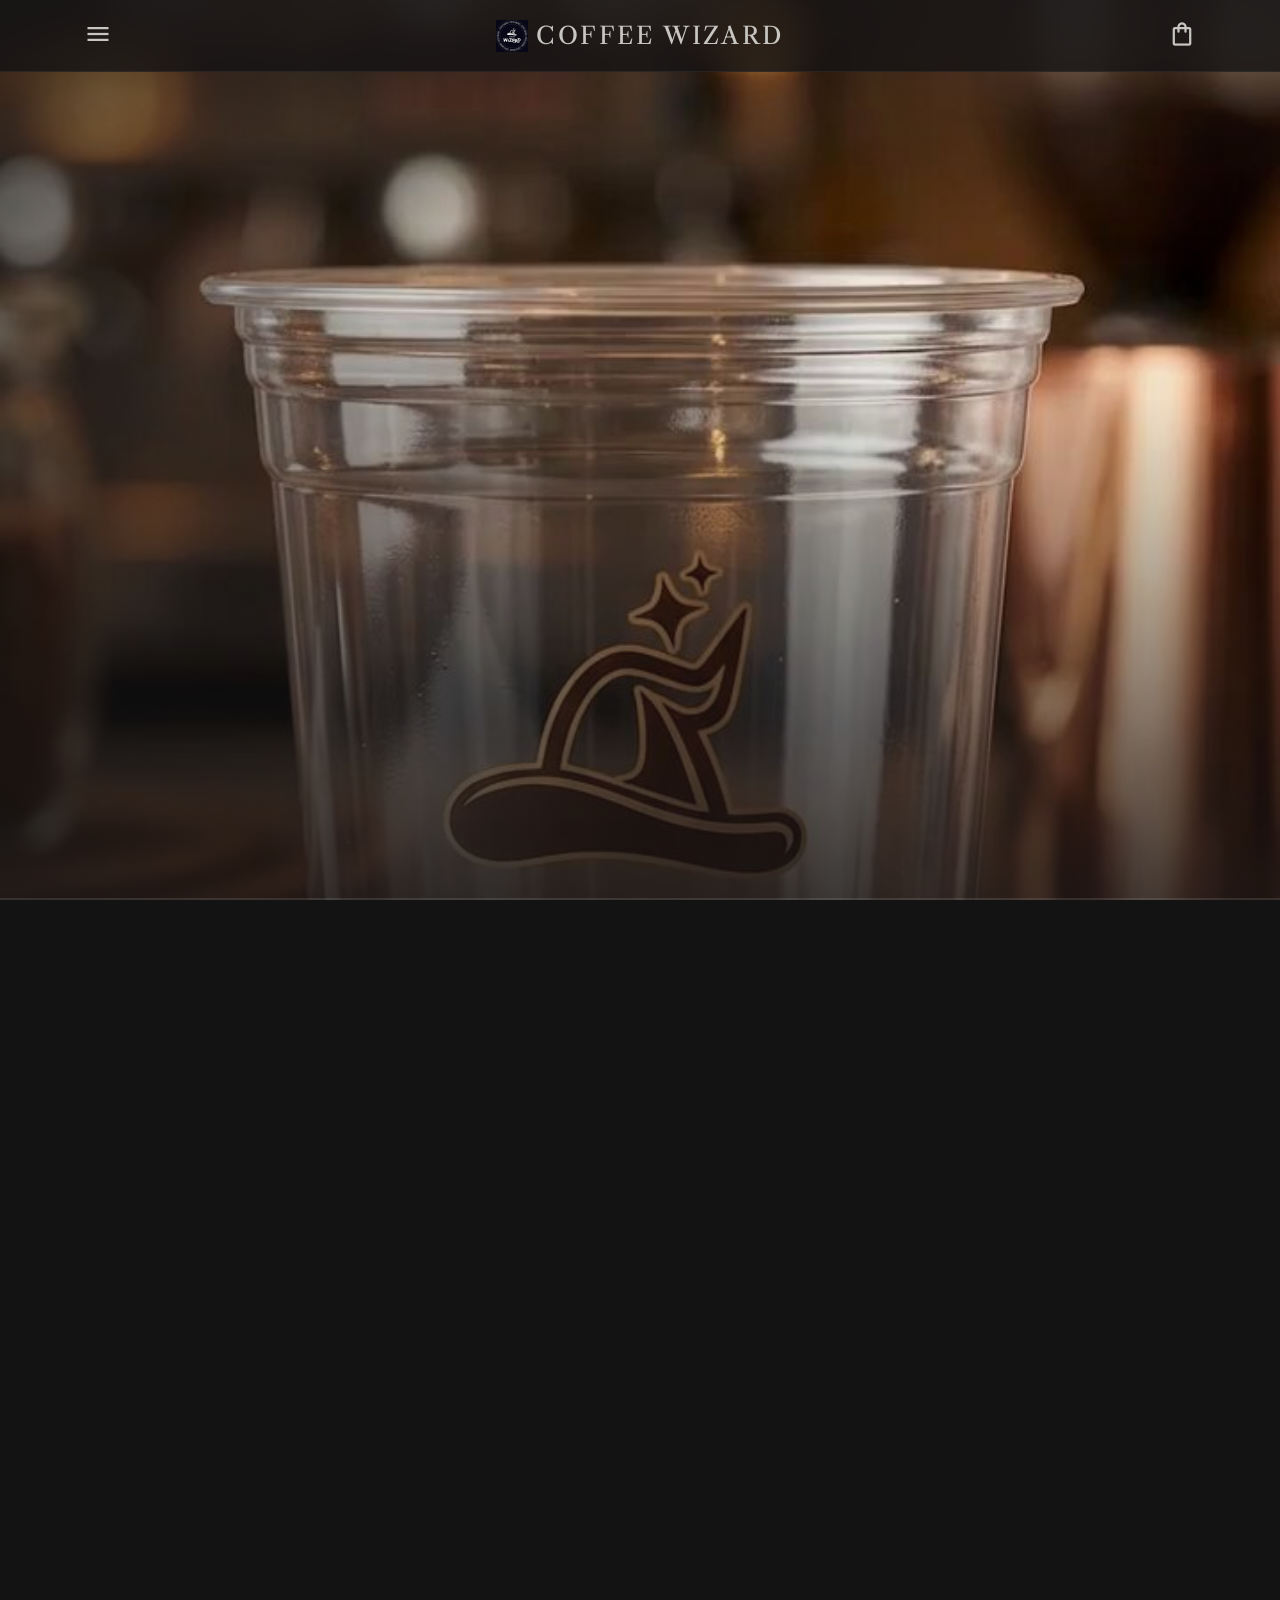
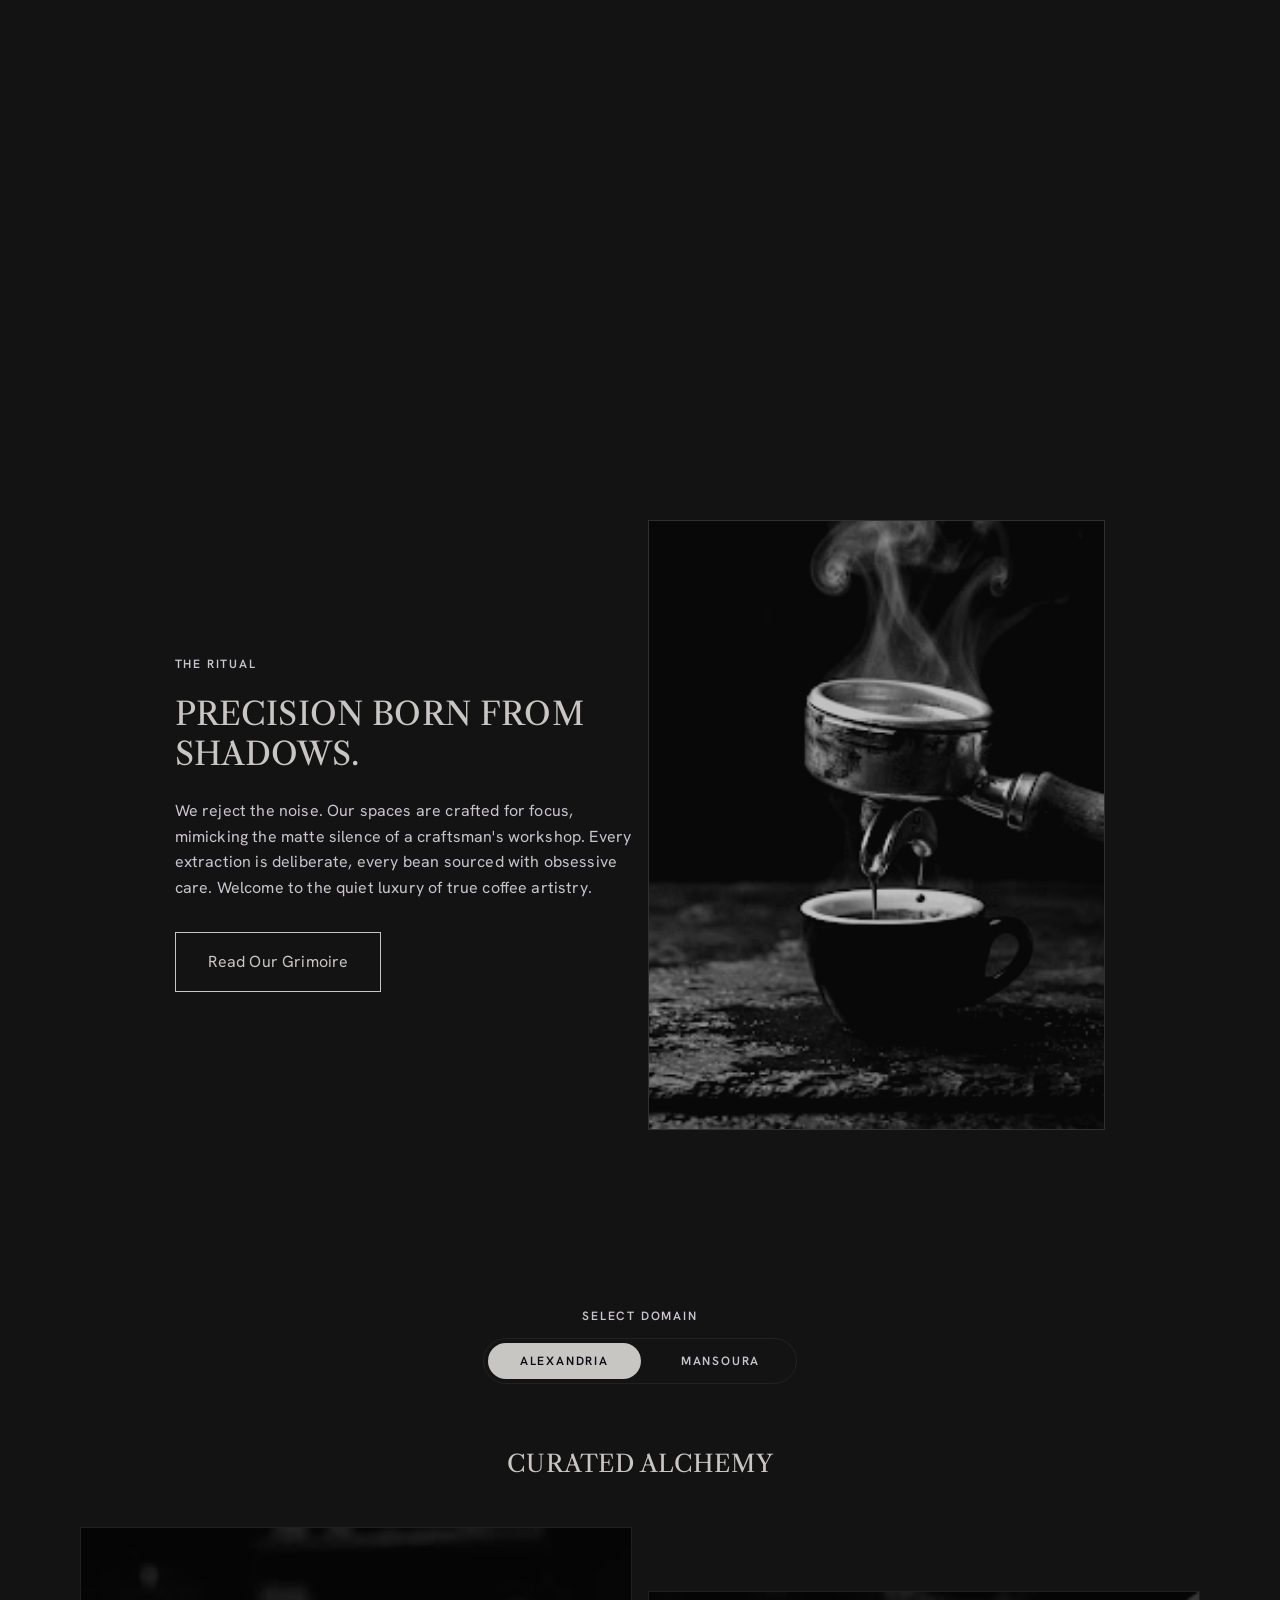
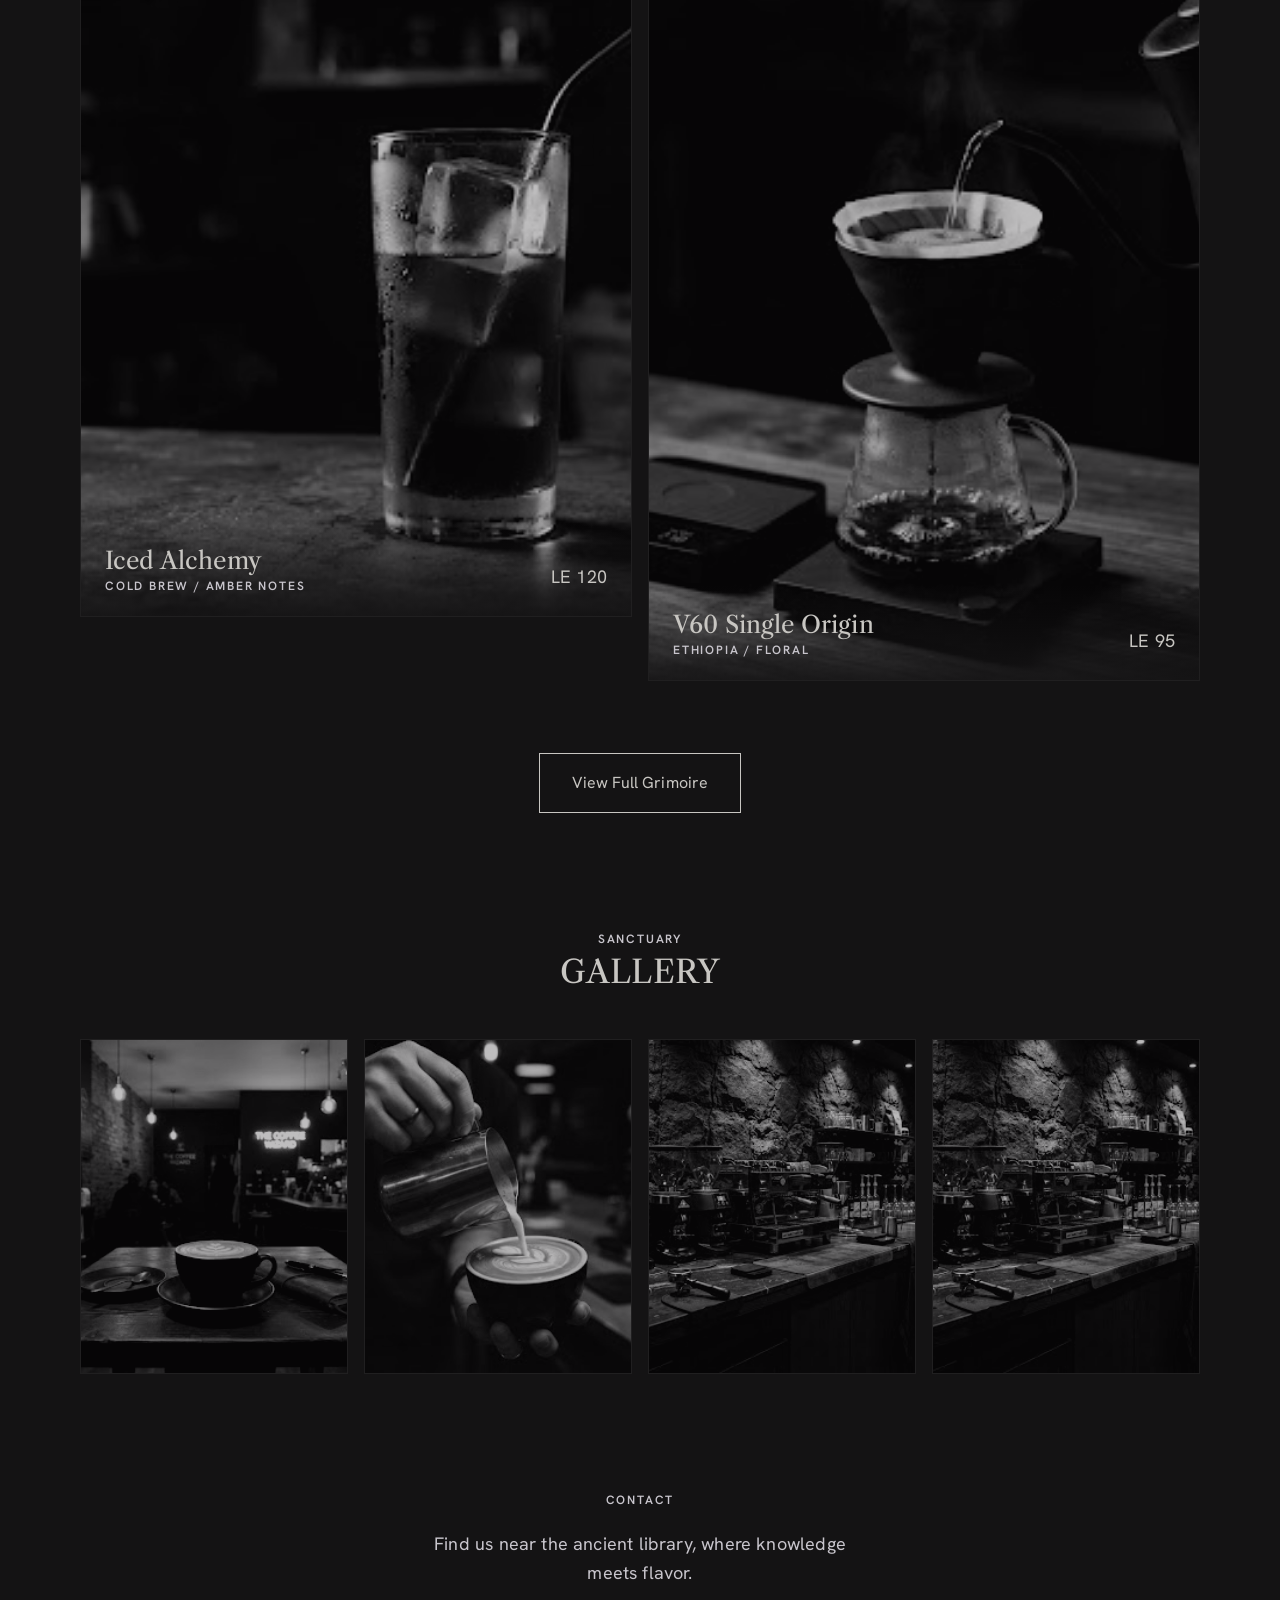
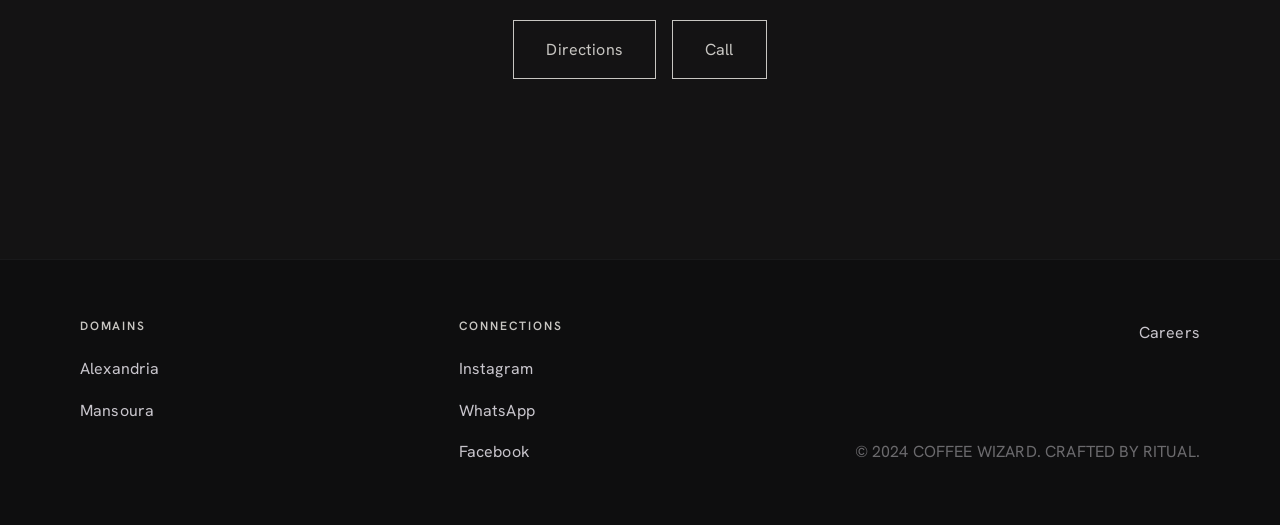
<file: index.html>
<!DOCTYPE html>
<html lang="en" class="dark">
<head>
  <meta charset="utf-8">
  <meta name="viewport" content="width=device-width, initial-scale=1.0">
  <title>COFFEE WIZARD - The Ritual</title>
  <meta name="description" content="Coffee Wizard — a nocturnal ritual dedicated to precision, silence, and the perfect pour. Alexandria & Mansoura.">

  <link rel="preconnect" href="https://fonts.googleapis.com">
  <link rel="preconnect" href="https://fonts.gstatic.com" crossorigin>
  <link href="https://fonts.googleapis.com/css2?family=Libre+Caslon+Text:ital,wght@0,400;0,700;1,400&family=Hanken+Grotesk:ital,wght@0,100..900;1,100..900&display=swap" rel="stylesheet">
  <link href="https://fonts.googleapis.com/css2?family=Material+Symbols+Outlined:wght,FILL@100..700,0..1&display=swap" rel="stylesheet">

  <link rel="stylesheet" href="css/styles.css">
</head>
<body class="antialiased">
  <a class="skip-link" href="#main">Skip to content</a>

  <!-- TopAppBar -->
  <header class="app-bar">
    <button class="app-bar__action" id="menu-toggle" aria-controls="nav-menu" aria-expanded="false" aria-label="Open menu">
      <span class="material-symbols-outlined" aria-hidden="true">menu</span>
    </button>
    <div class="app-bar__brand">
      <img class="app-bar__logo" src="assets/images/logo.png" alt="Coffee Wizard logo" width="32" height="32">
      <span class="app-bar__word">COFFEE WIZARD</span>
    </div>
    <a class="app-bar__action" href="#menu" aria-label="Order from the menu">
      <span class="material-symbols-outlined" aria-hidden="true">shopping_bag</span>
    </a>
  </header>

  <!-- Navigation Drawer (Full Screen Overlay) -->
  <nav class="menu-overlay" id="nav-menu" aria-label="Menu">
    <button class="menu-overlay__close" id="menu-close" aria-label="Close menu">
      <span class="material-symbols-outlined" aria-hidden="true">close</span>
    </button>
    <div class="menu-overlay__heading">
      <h2>COFFEE WIZARD</h2>
    </div>
    <div class="menu-overlay__links">
      <a class="menu-overlay__link" href="#ritual" data-curtain-close>
        <span class="material-symbols-outlined" aria-hidden="true">auto_fix_high</span>
        <span class="menu-overlay__label">The Ritual</span>
      </a>
      <a class="menu-overlay__link" href="#menu" data-curtain-close>
        <span class="material-symbols-outlined" aria-hidden="true">restaurant_menu</span>
        <span class="menu-overlay__label">Menu</span>
      </a>
      <a class="menu-overlay__link" href="#locations" data-curtain-close>
        <span class="material-symbols-outlined" aria-hidden="true">location_on</span>
        <span class="menu-overlay__label">Locations</span>
      </a>
      <a class="menu-overlay__link" href="#gallery" data-curtain-close>
        <span class="material-symbols-outlined" aria-hidden="true">gallery_thumbnail</span>
        <span class="menu-overlay__label">Gallery</span>
      </a>
      <a class="menu-overlay__link" href="#contact" data-curtain-close>
        <span class="material-symbols-outlined" aria-hidden="true">chat_bubble</span>
        <span class="menu-overlay__label">Contact</span>
      </a>
    </div>
  </nav>

  <main id="main">
    <!-- Hero Section — scroll-driven coffee ritual -->
    <!--
      The media layer (a scroll-scrubbed 100-frame <video>) and the text/UI
      layer are driven by the SAME scroll progress (0..1). The scrubber in
      app.js (initHeroVideo) maps progress to the video's currentTime
      (Frame 0..99), the text choreography (data-hero-anim), and the branch
      selector reveal (data-hero-select). The hero is pinned inside the
      .hero-scroll wrapper; scrolling up reverses everything. The video
      never autoplays.
    -->
    <div class="hero-scroll" id="top" data-hero-scroll>
      <section class="hero" data-hero>
        <div class="hero__media" aria-hidden="true">
          <video
            class="hero__video"
            data-hero-video
            src="assets/videos/coffee_hero.mp4"
            poster="assets/images/coffee-hero-poster.jpg"
            muted
            playsinline
            preload="auto"
            tabindex="-1"
          ></video>
          <div class="hero__overlay"></div>
        </div>

        <p class="hero__eyebrow" data-hero-anim="eyebrow">The Ritual</p>

        <div class="hero__content">
          <h1 class="hero__title" data-hero-anim="title">MASTERING THE<br>DARK ARTS OF COFFEE.</h1>
          <p class="hero__sub" data-hero-anim="sub">A nocturnal ritual dedicated to precision, silence, and the perfect pour.</p>
          <a class="btn btn--primary" href="#menu" data-hero-anim="cta">Discover Alchemy</a>
          <p class="hero__hint" data-hero-anim="hint">
            <span class="hero__hint-line" aria-hidden="true"></span>
            Scroll to brew
          </p>
        </div>

        <div class="hero__select" data-hero-select>
          <p class="eyebrow hero__select-eyebrow">Choose Your Branch</p>
          <p class="hero__select-note">Select the location that works best for you.</p>
          <div class="hero__branch-list" data-hero-branches role="radiogroup" aria-label="Choose a branch"></div>
          <div class="hero__select-actions">
            <a class="btn btn--primary hero__book" data-hero-book href="tel:">Book Now</a>
            <a class="btn btn--ghost hero__menu-link" href="#menu">Explore the Menu</a>
          </div>
        </div>

        <div class="hero__progress" data-hero-progress aria-hidden="true">
          <span class="hero__progress-fill"></span>
        </div>
      </section>
    </div>

    <!-- The Ritual (About) -->
    <section class="ritual" id="ritual">
      <div class="container ritual__grid">
        <div class="ritual__text fade-up">
          <p class="eyebrow">The Ritual</p>
          <h2 class="ritual__title">PRECISION BORN FROM SHADOWS.</h2>
          <p class="ritual__body">We reject the noise. Our spaces are crafted for focus, mimicking the matte silence of a craftsman's workshop. Every extraction is deliberate, every bean sourced with obsessive care. Welcome to the quiet luxury of true coffee artistry.</p>
          <a class="btn btn--ghost" href="#menu">Read Our Grimoire</a>
        </div>
        <div class="ritual__media fade-up">
          <figure class="ritual__frame">
            <img class="image-matte" src="assets/images/ritual.jpg" alt="A portafilter resting on dark matte slate with steam rising in cinematic light" width="800" height="1067">
          </figure>
        </div>
      </div>
    </section>

    <!-- Branch Selector & Menu Teaser -->
    <section class="menu" id="menu">
      <div class="menu__domain fade-up">
        <p class="eyebrow">Select Domain</p>
        <div class="branch-pills" role="group" aria-label="Choose a branch" data-branch-pills></div>
      </div>

      <h2 class="menu__heading fade-up">CURATED ALCHEMY</h2>

      <div class="container menu__grid" data-products></div>

      <div class="menu__actions fade-up">
        <a class="btn btn--ghost" href="#gallery">View Full Grimoire</a>
      </div>
    </section>

    <!-- Branch Gallery -->
    <section class="gallery" id="gallery">
      <div class="gallery__heading fade-up">
        <p class="eyebrow">Sanctuary</p>
        <h2 class="gallery__title">GALLERY</h2>
      </div>
      <div class="container gallery__grid" data-gallery aria-live="polite"></div>
    </section>

    <!-- Contact / Directions -->
    <section class="contact" id="locations">
      <div class="container contact__inner fade-up">
        <p class="eyebrow">Contact</p>
        <p class="contact__note" data-location-note></p>
        <div class="contact__actions">
          <a class="btn btn--ghost" data-maps target="_blank" rel="noopener">Directions</a>
          <a class="btn btn--ghost" data-call>Call</a>
        </div>
      </div>
    </section>
  </main>

  <!-- Footer -->
  <footer class="footer" id="contact">
    <div class="footer__col">
      <h5 class="footer__heading">DOMAINS</h5>
      <a class="footer__link" href="#locations" data-domain="alexandria">Alexandria</a>
      <a class="footer__link" href="#locations" data-domain="mansoura">Mansoura</a>
    </div>
    <div class="footer__col">
      <h5 class="footer__heading">CONNECTIONS</h5>
      <a class="footer__link" href="#" data-social="instagram" target="_blank" rel="noopener">Instagram</a>
      <a class="footer__link" href="#" data-social="whatsapp" target="_blank" rel="noopener">WhatsApp</a>
      <a class="footer__link" href="#" data-social="facebook" target="_blank" rel="noopener">Facebook</a>
    </div>
    <div class="footer__col footer__col--end">
      <a class="footer__link" href="#top">Careers</a>
      <p class="footer__copy">© 2024 COFFEE WIZARD. CRAFTED BY RITUAL.</p>
    </div>
  </footer>

  <script src="js/data.js"></script>
  <script src="js/app.js"></script>
</body>
</html>
</file>
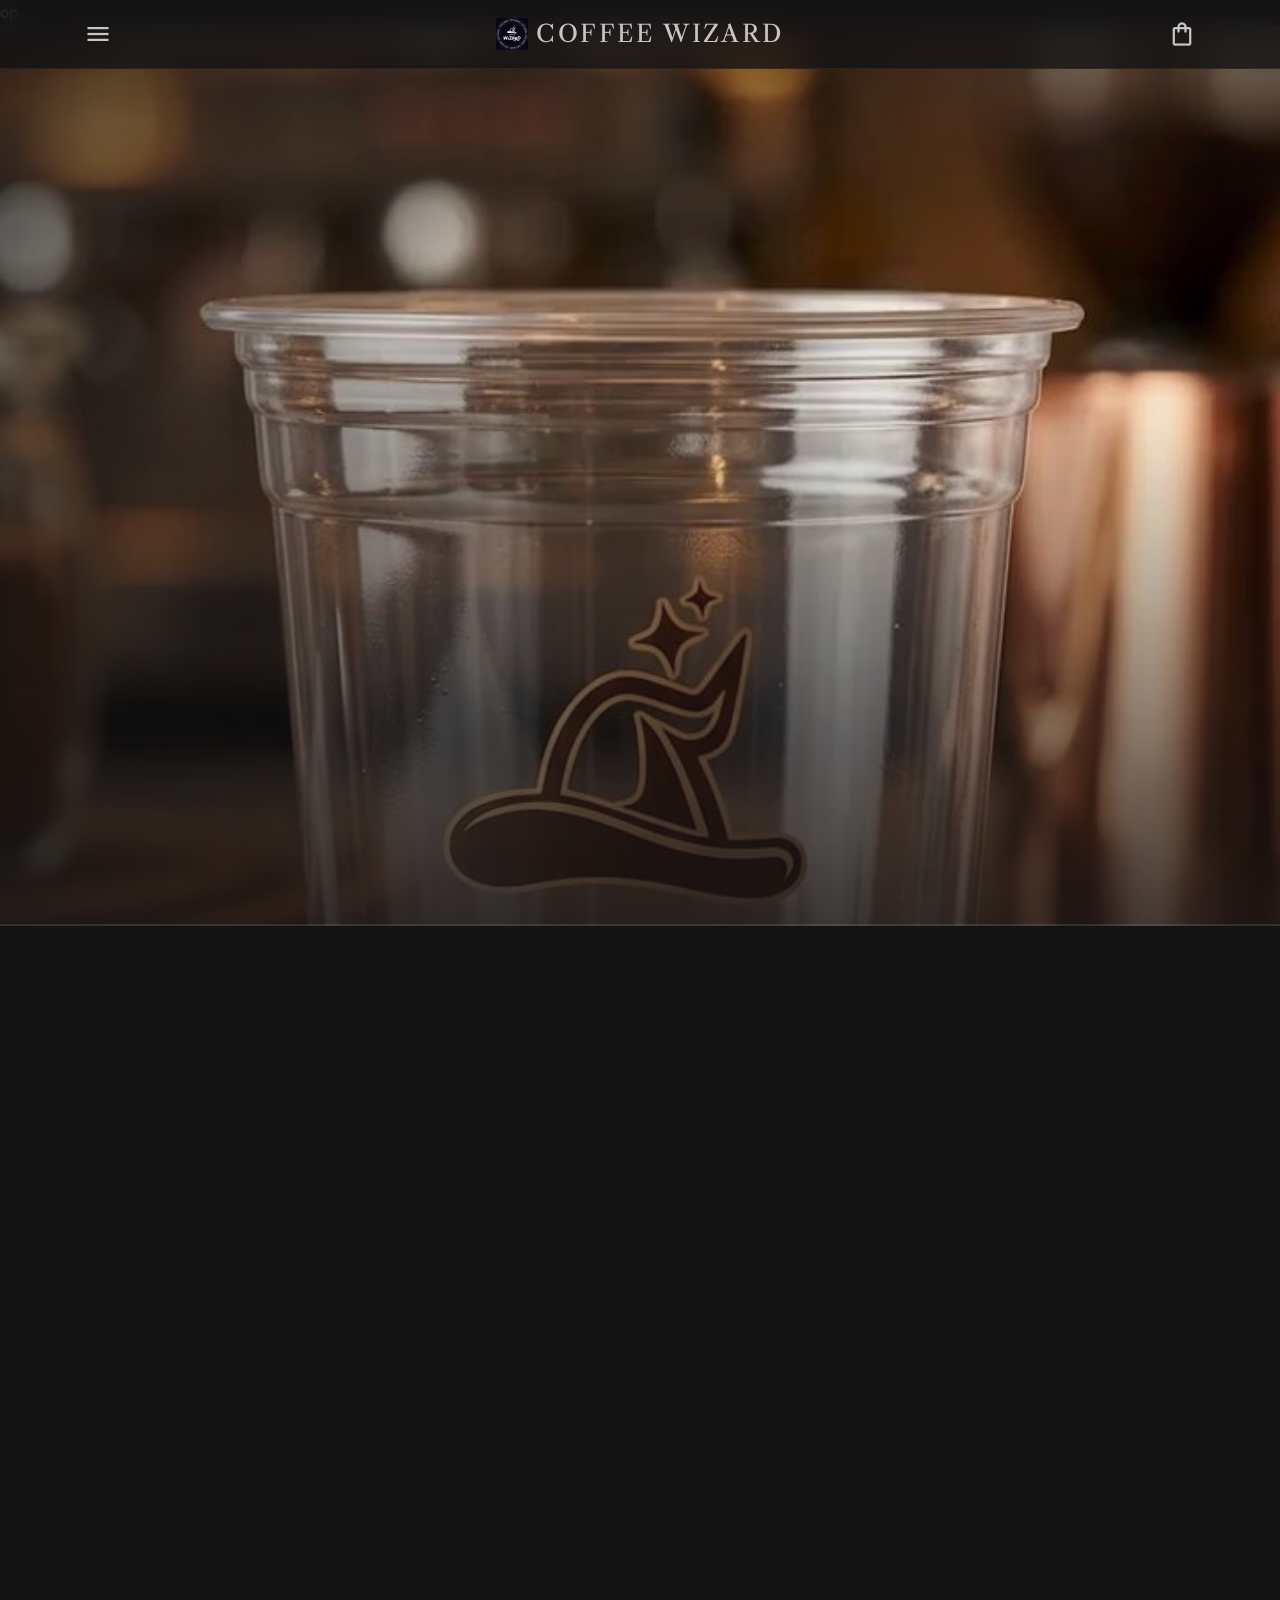
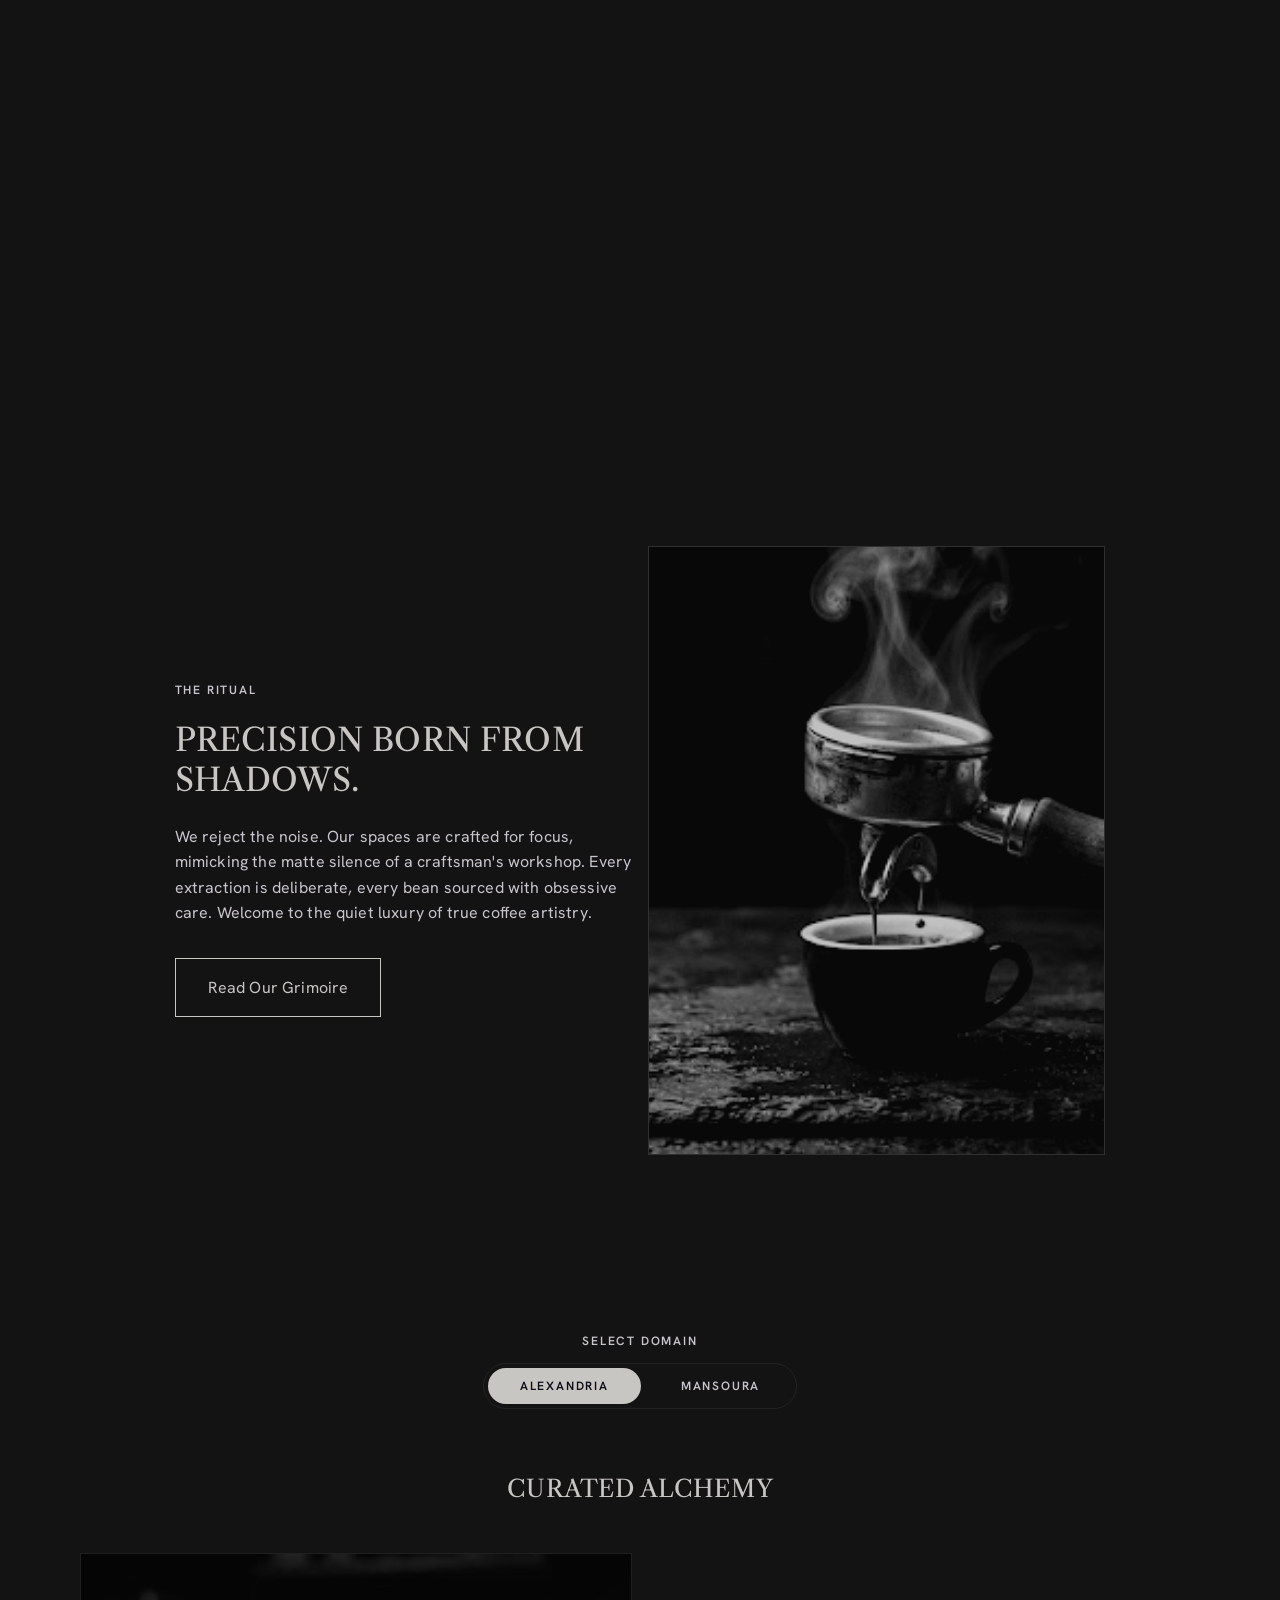
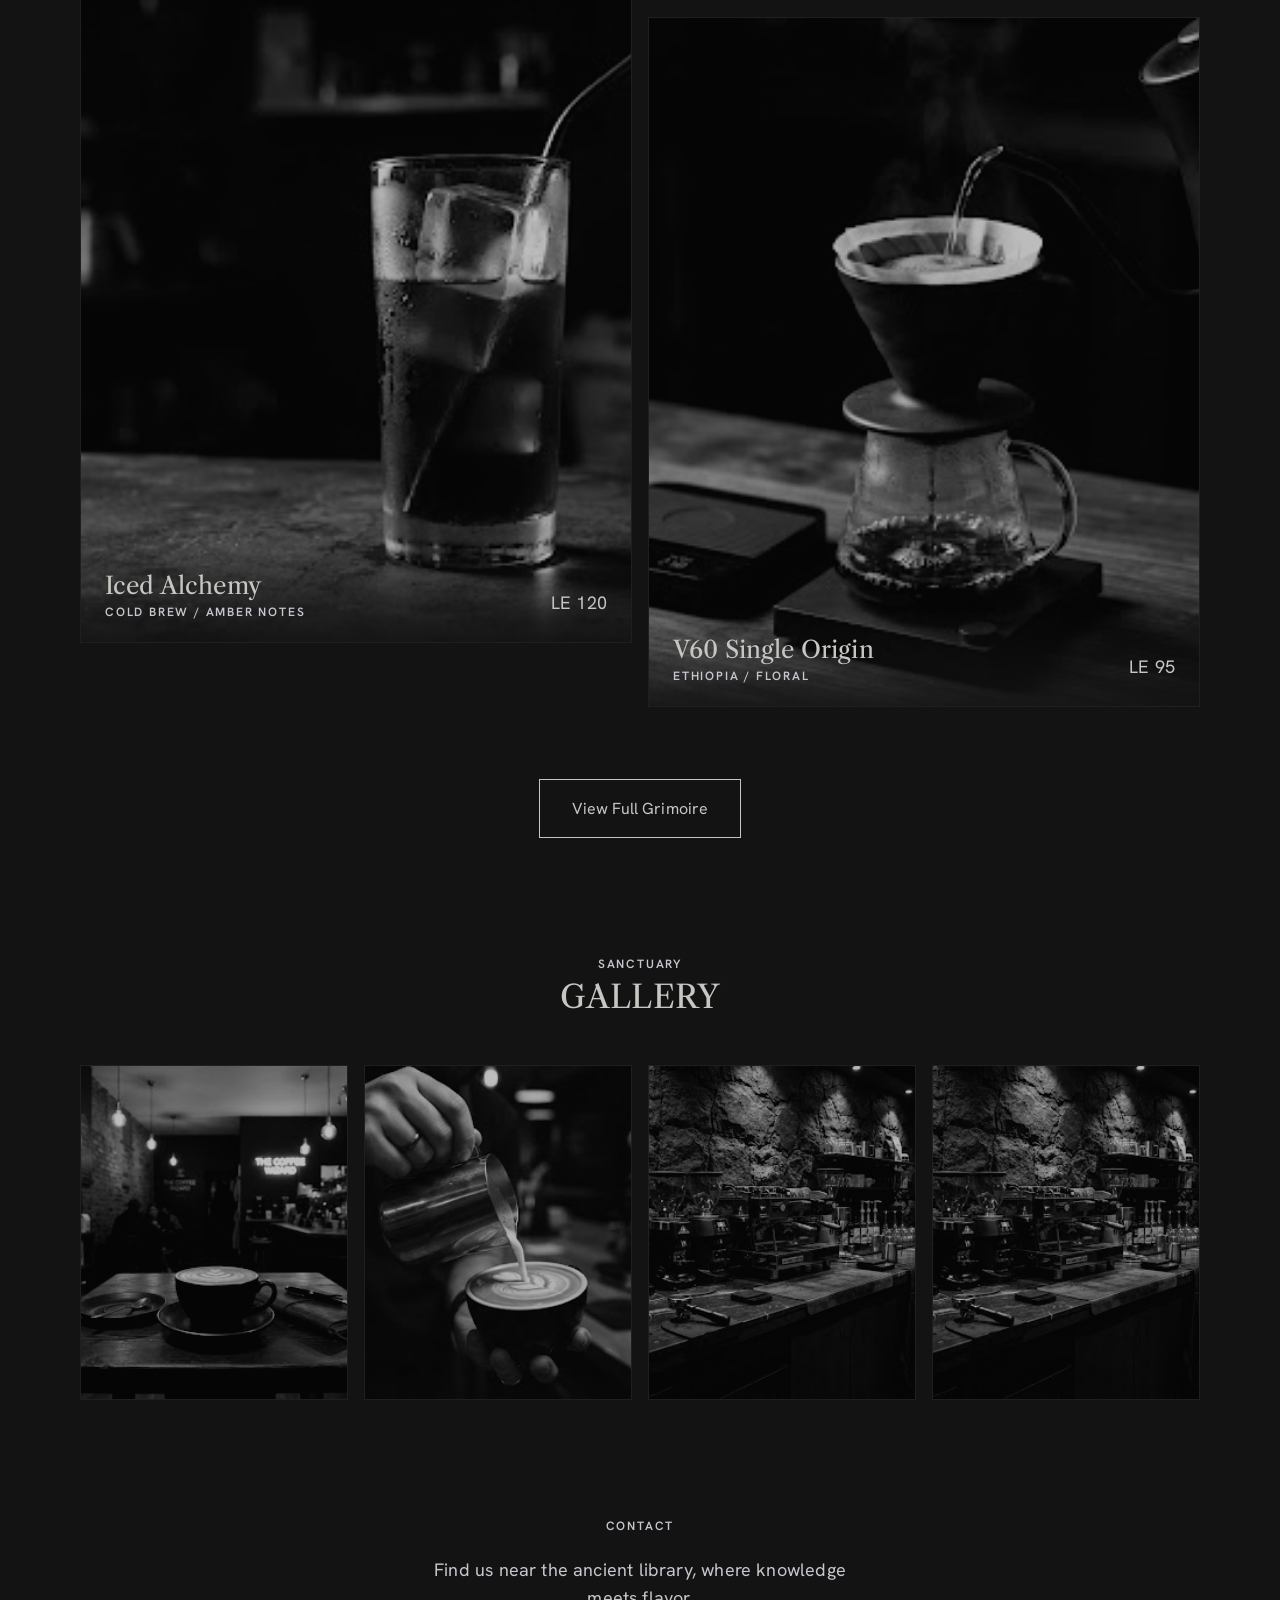
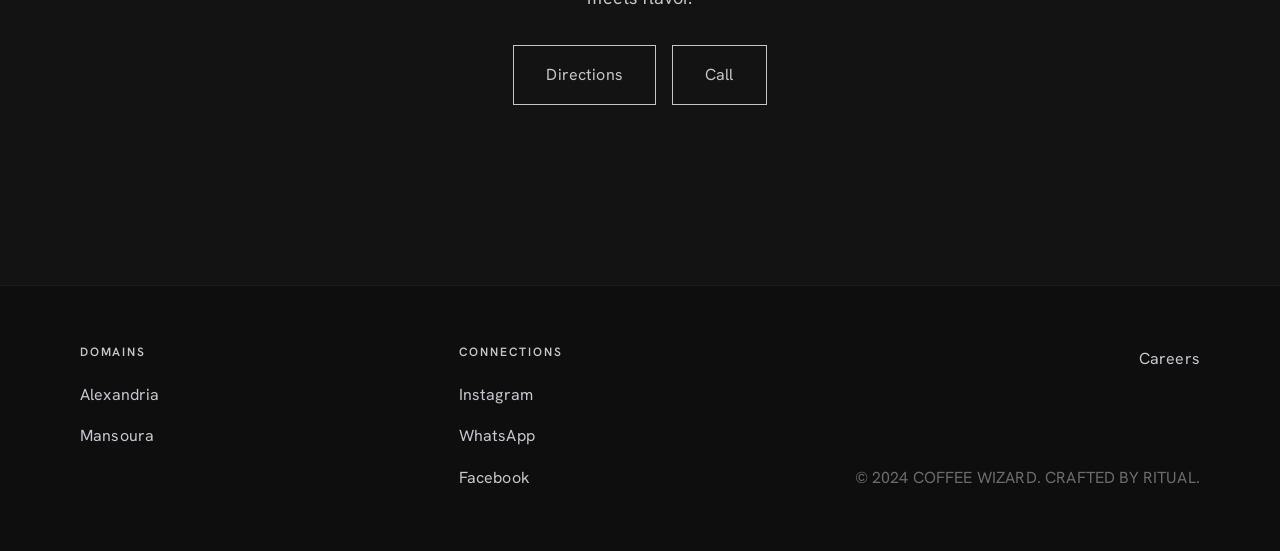
<file: artisan-brew/site/index.html>
op<!DOCTYPE html>
<html lang="en" class="dark">
<head>
  <meta charset="utf-8">
  <meta name="viewport" content="width=device-width, initial-scale=1.0">
  <title>COFFEE WIZARD - The Ritual</title>
  <meta name="description" content="Coffee Wizard — a nocturnal ritual dedicated to precision, silence, and the perfect pour. Alexandria & Mansoura.">

  <link rel="preconnect" href="https://fonts.googleapis.com">
  <link rel="preconnect" href="https://fonts.gstatic.com" crossorigin>
  <link href="https://fonts.googleapis.com/css2?family=Libre+Caslon+Text:ital,wght@0,400;0,700;1,400&family=Hanken+Grotesk:ital,wght@0,100..900;1,100..900&display=swap" rel="stylesheet">
  <link href="https://fonts.googleapis.com/css2?family=Material+Symbols+Outlined:wght,FILL@100..700,0..1&display=swap" rel="stylesheet">

  <link rel="stylesheet" href="css/styles.css">
</head>
<body class="antialiased">
  <a class="skip-link" href="#main">Skip to content</a>

  <!-- TopAppBar -->
  <header class="app-bar">
    <button class="app-bar__action" id="menu-toggle" aria-controls="nav-menu" aria-expanded="false" aria-label="Open menu">
      <span class="material-symbols-outlined" aria-hidden="true">menu</span>
    </button>
    <div class="app-bar__brand">
      <img class="app-bar__logo" src="assets/images/logo.png" alt="Coffee Wizard logo" width="32" height="32">
      <span class="app-bar__word">COFFEE WIZARD</span>
    </div>
    <a class="app-bar__action" href="#menu" aria-label="Order from the menu">
      <span class="material-symbols-outlined" aria-hidden="true">shopping_bag</span>
    </a>
  </header>

  <!-- Navigation Drawer (Full Screen Overlay) -->
  <nav class="menu-overlay" id="nav-menu" aria-label="Menu">
    <button class="menu-overlay__close" id="menu-close" aria-label="Close menu">
      <span class="material-symbols-outlined" aria-hidden="true">close</span>
    </button>
    <div class="menu-overlay__heading">
      <h2>COFFEE WIZARD</h2>
    </div>
    <div class="menu-overlay__links">
      <a class="menu-overlay__link" href="#ritual" data-curtain-close>
        <span class="material-symbols-outlined" aria-hidden="true">auto_fix_high</span>
        <span class="menu-overlay__label">The Ritual</span>
      </a>
      <a class="menu-overlay__link" href="#menu" data-curtain-close>
        <span class="material-symbols-outlined" aria-hidden="true">restaurant_menu</span>
        <span class="menu-overlay__label">Menu</span>
      </a>
      <a class="menu-overlay__link" href="#locations" data-curtain-close>
        <span class="material-symbols-outlined" aria-hidden="true">location_on</span>
        <span class="menu-overlay__label">Locations</span>
      </a>
      <a class="menu-overlay__link" href="#gallery" data-curtain-close>
        <span class="material-symbols-outlined" aria-hidden="true">gallery_thumbnail</span>
        <span class="menu-overlay__label">Gallery</span>
      </a>
      <a class="menu-overlay__link" href="#contact" data-curtain-close>
        <span class="material-symbols-outlined" aria-hidden="true">chat_bubble</span>
        <span class="menu-overlay__label">Contact</span>
      </a>
    </div>
  </nav>

  <main id="main">
    <!-- Hero Section — scroll-driven coffee ritual -->
    <!--
      The media layer (a scroll-scrubbed 100-frame <video>) and the text/UI
      layer are driven by the SAME scroll progress (0..1). The scrubber in
      app.js (initHeroVideo) maps progress to the video's currentTime
      (Frame 0..99), the text choreography (data-hero-anim), and the branch
      selector reveal (data-hero-select). The hero is pinned inside the
      .hero-scroll wrapper; scrolling up reverses everything. The video
      never autoplays.
    -->
    <div class="hero-scroll" id="top" data-hero-scroll>
      <section class="hero" data-hero>
        <div class="hero__media" aria-hidden="true">
          <video
            class="hero__video"
            data-hero-video
            src="assets/videos/coffee_hero.mp4"
            poster="assets/images/coffee-hero-poster.jpg"
            muted
            playsinline
            preload="auto"
            tabindex="-1"
          ></video>
          <div class="hero__overlay"></div>
        </div>

        <p class="hero__eyebrow" data-hero-anim="eyebrow">The Ritual</p>

        <div class="hero__content">
          <h1 class="hero__title" data-hero-anim="title">MASTERING THE<br>DARK ARTS OF COFFEE.</h1>
          <p class="hero__sub" data-hero-anim="sub">A nocturnal ritual dedicated to precision, silence, and the perfect pour.</p>
          <a class="btn btn--primary" href="#menu" data-hero-anim="cta">Discover Alchemy</a>
          <p class="hero__hint" data-hero-anim="hint">
            <span class="hero__hint-line" aria-hidden="true"></span>
            Scroll to brew
          </p>
        </div>

        <div class="hero__select" data-hero-select>
          <p class="eyebrow hero__select-eyebrow">Choose Your Branch</p>
          <p class="hero__select-note">Select the location that works best for you.</p>
          <div class="hero__branch-list" data-hero-branches role="radiogroup" aria-label="Choose a branch"></div>
          <div class="hero__select-actions">
            <a class="btn btn--primary hero__book" data-hero-book href="tel:">Book Now</a>
            <a class="btn btn--ghost hero__menu-link" href="#menu">Explore the Menu</a>
          </div>
        </div>

        <div class="hero__progress" data-hero-progress aria-hidden="true">
          <span class="hero__progress-fill"></span>
        </div>
      </section>
    </div>

    <!-- The Ritual (About) -->
    <section class="ritual" id="ritual">
      <div class="container ritual__grid">
        <div class="ritual__text fade-up">
          <p class="eyebrow">The Ritual</p>
          <h2 class="ritual__title">PRECISION BORN FROM SHADOWS.</h2>
          <p class="ritual__body">We reject the noise. Our spaces are crafted for focus, mimicking the matte silence of a craftsman's workshop. Every extraction is deliberate, every bean sourced with obsessive care. Welcome to the quiet luxury of true coffee artistry.</p>
          <a class="btn btn--ghost" href="#menu">Read Our Grimoire</a>
        </div>
        <div class="ritual__media fade-up">
          <figure class="ritual__frame">
            <img class="image-matte" src="assets/images/ritual.jpg" alt="A portafilter resting on dark matte slate with steam rising in cinematic light" width="800" height="1067">
          </figure>
        </div>
      </div>
    </section>

    <!-- Branch Selector & Menu Teaser -->
    <section class="menu" id="menu">
      <div class="menu__domain fade-up">
        <p class="eyebrow">Select Domain</p>
        <div class="branch-pills" role="group" aria-label="Choose a branch" data-branch-pills></div>
      </div>

      <h2 class="menu__heading fade-up">CURATED ALCHEMY</h2>

      <div class="container menu__grid" data-products></div>

      <div class="menu__actions fade-up">
        <a class="btn btn--ghost" href="#gallery">View Full Grimoire</a>
      </div>
    </section>

    <!-- Branch Gallery -->
    <section class="gallery" id="gallery">
      <div class="gallery__heading fade-up">
        <p class="eyebrow">Sanctuary</p>
        <h2 class="gallery__title">GALLERY</h2>
      </div>
      <div class="container gallery__grid" data-gallery aria-live="polite"></div>
    </section>

    <!-- Contact / Directions -->
    <section class="contact" id="locations">
      <div class="container contact__inner fade-up">
        <p class="eyebrow">Contact</p>
        <p class="contact__note" data-location-note></p>
        <div class="contact__actions">
          <a class="btn btn--ghost" data-maps target="_blank" rel="noopener">Directions</a>
          <a class="btn btn--ghost" data-call>Call</a>
        </div>
      </div>
    </section>
  </main>

  <!-- Footer -->
  <footer class="footer" id="contact">
    <div class="footer__col">
      <h5 class="footer__heading">DOMAINS</h5>
      <a class="footer__link" href="#locations" data-domain="alexandria">Alexandria</a>
      <a class="footer__link" href="#locations" data-domain="mansoura">Mansoura</a>
    </div>
    <div class="footer__col">
      <h5 class="footer__heading">CONNECTIONS</h5>
      <a class="footer__link" href="#" data-social="instagram" target="_blank" rel="noopener">Instagram</a>
      <a class="footer__link" href="#" data-social="whatsapp" target="_blank" rel="noopener">WhatsApp</a>
      <a class="footer__link" href="#" data-social="facebook" target="_blank" rel="noopener">Facebook</a>
    </div>
    <div class="footer__col footer__col--end">
      <a class="footer__link" href="#top">Careers</a>
      <p class="footer__copy">© 2024 COFFEE WIZARD. CRAFTED BY RITUAL.</p>
    </div>
  </footer>

  <script src="js/data.js"></script>
  <script src="js/shader.js"></script>
  <script src="js/app.js"></script>
</body>
</html>
</file>
<file: css/styles.css>
/* ==========================================================================
   COFFEE WIZARD — Nocturnal Alchemy
   Faithful CSS port of the premium Stitch design (coffee_wizard_home).
   Tokens mirror the reference Tailwind config exactly.
   Mobile-first; breakpoint md = 768px.
   ========================================================================== */

/* --------------------------------------------------------------------------
   Design tokens
   -------------------------------------------------------------------------- */
:root {
  /* Color roles (from premium tailwind.config) */
  --color-background: #141314;
  --color-surface: #141314;
  --color-surface-container-lowest: #0e0e0f;
  --color-surface-container-low: #1c1b1c;
  --color-surface-container: #201f20;
  --color-surface-container-high: #2a2a2a;
  --color-surface-container-highest: #353435;
  --color-surface-bright: #3a393a;
  --color-surface-dim: #141314;
  --color-surface-variant: #353435;
  --color-on-background: #e5e1e2;
  --color-on-surface: #e5e1e2;
  --color-on-surface-variant: #c8c5cc;
  --color-primary: #c6c5d2;
  --color-on-primary: #2f303a;
  --color-primary-container: #0a0b14;
  --color-on-primary-container: #797985;
  --color-secondary: #c8c6c2;
  --color-on-secondary: #30312e;
  --color-secondary-container: #494946;
  --color-on-secondary-container: #b9b8b4;
  --color-secondary-fixed: #e4e2dd;
  --color-secondary-fixed-dim: #c8c6c2;
  --color-tertiary: #d4c4b0;
  --color-outline: #919096;
  --color-outline-variant: #47464b;

  /* Radius (DEFAULT 0.25rem; buttons are forced to 0 in the reference) */
  --radius: 0.25rem;
  --radius-lg: 0.5rem;
  --radius-xl: 0.75rem;
  --radius-full: 9999px;

  /* Spacing */
  --space-unit: 4px;
  --space-gutter: 16px;
  --space-section-gap-sm: 60px;
  --space-section-gap-lg: 120px;
  --space-container-margin-mobile: 20px;
  --space-container-margin-desktop: 80px;

  /* Typography */
  --font-display: "Libre Caslon Text", serif;
  --font-body: "Hanken Grotesk", sans-serif;
}

/* --------------------------------------------------------------------------
   Base
   -------------------------------------------------------------------------- */
*,
*::before,
*::after {
  box-sizing: border-box;
  margin: 0;
  padding: 0;
}

html {
  scroll-behavior: smooth;
  -webkit-text-size-adjust: 100%;
}

body {
  font-family: var(--font-body);
  background-color: var(--color-background);
  color: var(--color-on-background);
  overflow-x: hidden;
  line-height: 1.6;
  letter-spacing: 0.01em;
  -webkit-font-smoothing: antialiased;
  -moz-osx-font-smoothing: grayscale;
}

img {
  display: block;
  max-width: 100%;
  height: auto;
}

a {
  color: inherit;
  text-decoration: none;
}

button {
  font: inherit;
  color: inherit;
  background: none;
  border: 0;
  cursor: pointer;
}

/* Custom scrollbar (reference) */
::-webkit-scrollbar {
  width: 4px;
}
::-webkit-scrollbar-track {
  background: var(--color-background);
}
::-webkit-scrollbar-thumb {
  background: var(--color-surface-variant);
  border-radius: 4px;
}

/* Skip link (accessibility) */
.skip-link {
  position: fixed;
  top: -100px;
  left: 20px;
  z-index: 200;
  padding: 12px 16px;
  background: var(--color-secondary);
  color: var(--color-primary-container);
  font-size: 14px;
  letter-spacing: 0.08em;
  text-transform: uppercase;
  transition: top 0.2s ease;
}
.skip-link:focus {
  top: 12px;
}

/* --------------------------------------------------------------------------
   Typography utilities (reference scale)
   -------------------------------------------------------------------------- */
.typography-display-lg {
  font-family: var(--font-display);
  font-size: 64px;
  line-height: 1.1;
  letter-spacing: -0.02em;
  font-weight: 400;
}
.typography-display-lg-mobile {
  font-family: var(--font-display);
  font-size: 42px;
  line-height: 1.1;
  font-weight: 400;
}
.typography-headline-md {
  font-family: var(--font-display);
  font-size: 32px;
  line-height: 1.2;
  font-weight: 400;
}
.typography-headline-sm {
  font-family: var(--font-display);
  font-size: 24px;
  line-height: 1.3;
  font-weight: 400;
}
.typography-body-lg {
  font-family: var(--font-body);
  font-size: 18px;
  line-height: 1.6;
  letter-spacing: 0.01em;
  font-weight: 400;
}
.typography-body-md {
  font-family: var(--font-body);
  font-size: 16px;
  line-height: 1.6;
  letter-spacing: 0.01em;
  font-weight: 400;
}
.typography-label-caps {
  font-family: var(--font-body);
  font-size: 12px;
  line-height: 1.0;
  letter-spacing: 0.15em;
  font-weight: 600;
  text-transform: uppercase;
}
.typography-button {
  font-family: var(--font-body);
  font-size: 14px;
  line-height: 1.0;
  letter-spacing: 0.08em;
  font-weight: 500;
  text-transform: uppercase;
}

/* --------------------------------------------------------------------------
   Buttons (reference: sharp 0 radius)
   -------------------------------------------------------------------------- */
.btn {
  display: inline-flex;
  align-items: center;
  justify-content: center;
  padding: 16px 32px;
  border-radius: 0;
  transition: background-color 0.4s ease, color 0.4s ease, border-color 0.4s ease;
}
.btn--primary {
  background-color: var(--color-secondary);
  color: var(--color-primary-container);
}
.btn--primary:hover,
.btn--primary:focus-visible {
  background-color: var(--color-on-background);
}
.btn--ghost {
  background-color: transparent;
  border: 1px solid var(--color-secondary);
  color: var(--color-secondary);
}
.btn--ghost:hover,
.btn--ghost:focus-visible {
  background-color: var(--color-secondary);
  color: var(--color-primary-container);
}
.btn--ghost-muted {
  border-color: var(--color-outline-variant);
  color: var(--color-on-surface-variant);
}
.btn--ghost-muted:hover,
.btn--ghost-muted:focus-visible {
  border-color: var(--color-secondary);
  background-color: var(--color-secondary);
  color: var(--color-primary-container);
}

/* --------------------------------------------------------------------------
   Image matte treatment (reference)
   -------------------------------------------------------------------------- */
.image-matte {
  filter: contrast(1.1) brightness(0.9) grayscale(20%);
  mix-blend-mode: luminosity;
  opacity: 0.8;
  transition: opacity 0.5s ease, filter 0.5s ease, mix-blend-mode 0.5s ease;
}
.group:hover .image-matte,
.group:focus-within .image-matte {
  opacity: 1;
  mix-blend-mode: normal;
  filter: none;
}

/* --------------------------------------------------------------------------
   Fade-up animation (reference)
   -------------------------------------------------------------------------- */
.fade-up {
  opacity: 0;
  transform: translateY(20px);
  transition: opacity 0.8s ease-out, transform 0.8s cubic-bezier(0.16, 1, 0.3, 1);
}
.fade-up.visible {
  opacity: 1;
  transform: translateY(0);
}

/* --------------------------------------------------------------------------
   TopAppBar
   -------------------------------------------------------------------------- */
.app-bar {
  position: fixed;
  top: 0;
  left: 0;
  right: 0;
  z-index: 50;
  display: flex;
  align-items: center;
  justify-content: space-between;
  padding: 16px var(--space-container-margin-mobile);
  background-color: rgba(20, 19, 20, 0.8);
  -webkit-backdrop-filter: blur(12px);
  backdrop-filter: blur(12px);
  border-bottom: 1px solid rgba(71, 70, 75, 0.3);
}
.app-bar__action {
  color: var(--color-secondary);
  transition: color 0.25s ease;
  line-height: 1;
  padding: 4px;
}
.app-bar__action:hover,
.app-bar__action:focus-visible {
  color: var(--color-primary);
}
.app-bar__brand {
  display: flex;
  align-items: center;
  gap: 8px;
}
.app-bar__logo {
  width: 32px;
  height: 32px;
  object-fit: contain;
}
.app-bar__word {
  display: none;
  font-family: var(--font-display);
  font-size: 24px;
  line-height: 1.3;
  font-weight: 400;
  color: var(--color-secondary);
  letter-spacing: 0.1em;
}
.material-symbols-outlined {
  font-size: 28px;
  line-height: 1;
}

/* --------------------------------------------------------------------------
   Navigation Drawer (full-screen overlay, clip-path circle reveal)
   -------------------------------------------------------------------------- */
.menu-overlay {
  position: fixed;
  inset: 0;
  z-index: 60;
  width: 100%;
  height: 100vh;
  display: flex;
  flex-direction: column;
  justify-content: center;
  align-items: flex-start;
  padding: var(--space-container-margin-mobile);
  background-color: var(--color-background);
  clip-path: circle(0% at 100% 0);
  visibility: hidden;
  transition: clip-path 0.7s cubic-bezier(0.77, 0, 0.175, 1), visibility 0s linear 0.7s;
}
.menu-overlay.open {
  clip-path: circle(150% at 100% 0);
  visibility: visible;
  transition: clip-path 0.7s cubic-bezier(0.77, 0, 0.175, 1);
}
.menu-overlay__close {
  position: absolute;
  top: 24px;
  right: var(--space-container-margin-mobile);
  color: var(--color-secondary);
  transition: color 0.25s ease;
}
.menu-overlay__close:hover,
.menu-overlay__close:focus-visible {
  color: var(--color-primary);
}
.menu-overlay__close .material-symbols-outlined {
  font-size: 32px;
}
.menu-overlay__heading {
  margin-bottom: 48px;
}
.menu-overlay__heading h2 {
  font-family: var(--font-display);
  font-size: 32px;
  line-height: 1.2;
  font-weight: 400;
  color: var(--color-secondary);
}
.menu-overlay__links {
  display: flex;
  flex-direction: column;
  gap: 24px;
  width: 100%;
}
.menu-overlay__link {
  display: flex;
  align-items: center;
  gap: 24px;
  padding-bottom: 8px;
  border-bottom: 1px solid var(--color-secondary);
  color: var(--color-on-surface-variant);
  opacity: 0.5;
  transition: opacity 0.3s ease, color 0.5s ease, letter-spacing 0.5s ease;
}
.menu-overlay__link:first-child {
  color: var(--color-secondary);
  opacity: 1;
}
.menu-overlay__link .material-symbols-outlined {
  font-size: 28px;
  opacity: 0.5;
  transition: opacity 0.3s ease;
}
.menu-overlay__link .menu-overlay__label {
  font-family: var(--font-display);
  font-size: 42px;
  line-height: 1.1;
  font-weight: 400;
  transition: letter-spacing 0.5s ease, color 0.5s ease;
}
.menu-overlay__link:hover,
.menu-overlay__link:focus-visible {
  color: var(--color-secondary);
  opacity: 1;
}
.menu-overlay__link:hover .menu-overlay__label,
.menu-overlay__link:focus-visible .menu-overlay__label {
  letter-spacing: 0.1em;
}
.menu-overlay__link:hover .material-symbols-outlined,
.menu-overlay__link:focus-visible .material-symbols-outlined {
  opacity: 1;
}

/* --------------------------------------------------------------------------
   Hero — scroll-driven coffee ritual
   -------------------------------------------------------------------------- */
.hero-scroll {
  position: relative;
  height: var(--hero-travel, 400vh);
}
.hero {
  position: sticky;
  top: 0;
  height: 100vh;
  height: 100svh;
  min-height: 520px;
  overflow: hidden;
  background-color: var(--color-surface-container-lowest);
}
.hero__media {
  position: absolute;
  inset: 0;
}
.hero__video {
  position: absolute;
  inset: 0;
  width: 100%;
  height: 100%;
  object-fit: cover;
  display: block;
}
.hero__overlay {
  position: absolute;
  inset: 0;
  z-index: 10;
  background:
    linear-gradient(to top, rgba(20, 19, 20, 0.78) 0%, rgba(20, 19, 20, 0.35) 34%, rgba(20, 19, 20, 0.05) 56%, transparent 74%),
    linear-gradient(to bottom, rgba(20, 19, 20, 0.5) 0%, transparent 28%);
}
.hero__eyebrow {
  position: absolute;
  top: 88px;
  left: 0;
  right: 0;
  z-index: 20;
  text-align: center;
  font-family: var(--font-body);
  font-size: 12px;
  line-height: 1;
  letter-spacing: 0.22em;
  font-weight: 600;
  text-transform: uppercase;
  color: var(--color-on-surface-variant);
  text-shadow: 0 1px 10px rgba(0, 0, 0, 0.6);
}
.hero__content {
  position: absolute;
  left: 0;
  right: 0;
  bottom: 0;
  z-index: 20;
  padding: 0 var(--space-container-margin-mobile) 72px;
  text-align: center;
  will-change: transform, opacity;
}
.hero__title {
  font-family: var(--font-display);
  font-size: clamp(28px, 9vw, 40px);
  line-height: 1.12;
  font-weight: 400;
  color: var(--color-secondary);
  margin: 0 auto 16px;
  max-width: 24ch;
  text-shadow: 0 2px 24px rgba(0, 0, 0, 0.45);
}
.hero__sub {
  font-family: var(--font-body);
  font-size: clamp(15px, 4.2vw, 18px);
  line-height: 1.6;
  letter-spacing: 0.01em;
  color: var(--color-on-surface-variant);
  max-width: 26rem;
  margin: 0 auto 32px;
  text-shadow: 0 1px 12px rgba(0, 0, 0, 0.5);
}
.hero__content .btn {
  width: 100%;
}
.hero__hint {
  display: inline-flex;
  align-items: center;
  gap: 12px;
  margin-top: 32px;
  font-family: var(--font-body);
  font-size: 12px;
  line-height: 1;
  letter-spacing: 0.22em;
  font-weight: 600;
  text-transform: uppercase;
  color: var(--color-on-surface-variant);
}
.hero__hint-line {
  position: relative;
  width: 1px;
  height: 20px;
  background: var(--color-on-surface-variant);
}
.hero__hint-line::after {
  content: "";
  position: absolute;
  left: -2px;
  top: -4px;
  width: 5px;
  height: 5px;
  border-radius: 50%;
  background: var(--color-secondary);
  animation: hint-drop 1.8s cubic-bezier(0.33, 1, 0.68, 1) infinite;
}
@keyframes hint-drop {
  0% {
    transform: translateY(-4px);
    opacity: 0;
  }
  25% {
    opacity: 1;
  }
  100% {
    transform: translateY(20px);
    opacity: 0;
  }
}
.hero__progress {
  position: absolute;
  left: 0;
  right: 0;
  bottom: 0;
  height: 2px;
  z-index: 30;
  background: rgba(200, 197, 204, 0.14);
}
.hero__progress-fill {
  display: block;
  width: 100%;
  height: 100%;
  background: var(--color-secondary);
  transform: scaleX(0);
  transform-origin: left center;
  will-change: transform;
}

/* Hero branch selector — revealed as the text hands off near the end */
.hero__select {
  position: absolute;
  left: 0;
  right: 0;
  bottom: 0;
  z-index: 20;
  padding: 0 var(--space-container-margin-mobile) 48px;
  text-align: center;
  visibility: hidden;
  opacity: 0;
  pointer-events: none;
  will-change: transform, opacity;
}
.hero__select.is-active {
  visibility: visible;
  pointer-events: auto;
}
.hero__select-eyebrow {
  margin-bottom: 8px;
}
.hero__select-note {
  font-family: var(--font-body);
  font-size: clamp(14px, 3.6vw, 16px);
  line-height: 1.5;
  letter-spacing: 0.01em;
  color: var(--color-on-surface-variant);
  max-width: 22rem;
  margin: 0 auto 20px;
  text-shadow: 0 1px 10px rgba(0, 0, 0, 0.6);
}
.hero__branch-list {
  display: grid;
  grid-template-columns: repeat(2, 1fr);
  gap: 10px;
  max-width: 560px;
  margin: 0 auto 24px;
}
.hero__branch {
  position: relative;
  display: flex;
  flex-direction: column;
  align-items: flex-start;
  gap: 6px;
  padding: 14px 16px;
  border: 1px solid rgba(200, 197, 204, 0.28);
  background: rgba(20, 19, 20, 0.35);
  text-align: left;
  transition: border-color 0.3s ease, background-color 0.3s ease;
}
.hero__branch:hover,
.hero__branch:focus-visible {
  border-color: var(--color-secondary);
}
.hero__branch:focus-visible {
  outline: 2px solid var(--color-secondary);
  outline-offset: 2px;
}
.hero__branch.is-active {
  border-color: var(--color-secondary);
  background: rgba(200, 197, 204, 0.14);
}
.hero__branch-index {
  font-family: var(--font-body);
  font-size: 10px;
  line-height: 1;
  letter-spacing: 0.18em;
  font-weight: 600;
  color: var(--color-primary);
}
.hero__branch-name {
  font-family: var(--font-display);
  font-size: 18px;
  line-height: 1.2;
  font-weight: 400;
  color: var(--color-secondary);
}
.hero__branch-note {
  font-family: var(--font-body);
  font-size: 11px;
  line-height: 1.45;
  color: var(--color-on-surface-variant);
  display: -webkit-box;
  -webkit-line-clamp: 2;
  -webkit-box-orient: vertical;
  overflow: hidden;
}
.hero__select-actions {
  display: flex;
  flex-direction: column;
  gap: 10px;
  max-width: 560px;
  margin: 0 auto;
}
.hero__select-actions .btn {
  width: 100%;
}

/* --------------------------------------------------------------------------
   Shared container / section rhythm
   -------------------------------------------------------------------------- */
.container {
  width: 100%;
  padding-left: var(--space-container-margin-mobile);
  padding-right: var(--space-container-margin-mobile);
}
.eyebrow {
  font-family: var(--font-body);
  font-size: 12px;
  line-height: 1.0;
  letter-spacing: 0.15em;
  font-weight: 600;
  text-transform: uppercase;
  color: var(--color-on-surface-variant);
  margin-bottom: 24px;
}

/* --------------------------------------------------------------------------
   The Ritual
   -------------------------------------------------------------------------- */
.ritual {
  padding: var(--space-section-gap-lg) 0;
  background-color: var(--color-surface);
}
.ritual__grid {
  display: grid;
  grid-template-columns: 1fr;
  gap: var(--space-gutter);
  align-items: center;
}
.ritual__text {
  order: 2;
}
.ritual__title {
  font-family: var(--font-display);
  font-size: 32px;
  line-height: 1.25;
  font-weight: 400;
  color: var(--color-secondary);
  margin-bottom: 24px;
}
.ritual__body {
  font-family: var(--font-body);
  font-size: 16px;
  line-height: 1.6;
  letter-spacing: 0.01em;
  color: var(--color-on-surface-variant);
  margin-bottom: 32px;
}
.ritual__media {
  order: 1;
  margin-bottom: 48px;
}
.ritual__frame {
  position: relative;
  aspect-ratio: 3 / 4;
  background-color: var(--color-surface-container-high);
  overflow: hidden;
  border: 1px solid rgba(71, 70, 75, 0.2);
}
.ritual__frame img {
  width: 100%;
  height: 100%;
  object-fit: cover;
}

/* --------------------------------------------------------------------------
   Branch Selector & Menu Teaser
   -------------------------------------------------------------------------- */
.menu {
  padding: var(--space-section-gap-sm) 0;
  background-color: var(--color-background);
}
.menu__domain {
  display: flex;
  flex-direction: column;
  align-items: center;
  margin-bottom: 64px;
}
.menu__domain .eyebrow {
  margin-bottom: 16px;
}
.branch-pills {
  display: flex;
  gap: 8px;
  padding: 4px;
  border: 1px solid rgba(71, 70, 75, 0.3);
  border-radius: var(--radius-full);
}
.branch-pills__pill {
  padding: 12px 32px;
  border-radius: var(--radius-full);
  font-family: var(--font-body);
  font-size: 12px;
  line-height: 1.0;
  letter-spacing: 0.15em;
  font-weight: 600;
  text-transform: uppercase;
  color: var(--color-on-surface-variant);
  transition: background-color 0.25s ease, color 0.25s ease;
}
.branch-pills__pill:hover,
.branch-pills__pill:focus-visible {
  color: var(--color-secondary);
}
.branch-pills__pill.is-active {
  background-color: var(--color-secondary);
  color: var(--color-primary-container);
}
.branch-pills__pill.is-active:hover,
.branch-pills__pill.is-active:focus-visible {
  color: var(--color-primary-container);
}
.menu__heading {
  font-family: var(--font-display);
  font-size: 24px;
  line-height: 1.3;
  font-weight: 400;
  color: var(--color-secondary);
  text-align: center;
  margin-bottom: 48px;
}
.menu__grid {
  display: grid;
  grid-template-columns: 1fr;
  gap: 32px;
}
.menu__grid > .product:nth-child(2) {
  margin-top: 0;
}
.menu__actions {
  display: flex;
  justify-content: center;
  margin-top: 48px;
}
.menu__actions .btn {
  width: 100%;
}

/* Product card */
.product {
  cursor: pointer;
}
.product__media {
  position: relative;
  aspect-ratio: 4 / 5;
  background-color: var(--color-surface-container-low);
  margin-bottom: 24px;
  overflow: hidden;
  border: 1px solid rgba(71, 70, 75, 0.1);
}
.product__image {
  width: 100%;
  height: 100%;
  object-fit: cover;
  transform: scale(1);
  transition: transform 0.7s ease;
}
.group:hover .product__image,
.group:focus-within .product__image {
  transform: scale(1.05);
}
.product__overlay {
  position: absolute;
  bottom: 0;
  left: 0;
  width: 100%;
  padding: 24px;
  background: linear-gradient(to top, rgba(20, 19, 20, 0.9) 0%, transparent 100%);
}
.product__caption {
  display: flex;
  justify-content: space-between;
  align-items: flex-end;
  gap: 16px;
}
.product__name {
  font-family: var(--font-display);
  font-size: 24px;
  line-height: 1.3;
  font-weight: 400;
  color: var(--color-secondary);
  margin-bottom: 4px;
}
.product__note {
  font-family: var(--font-body);
  font-size: 12px;
  line-height: 1.0;
  letter-spacing: 0.15em;
  font-weight: 600;
  text-transform: uppercase;
  color: var(--color-on-surface-variant);
}
.product__price {
  font-family: var(--font-body);
  font-size: 18px;
  line-height: 1.6;
  letter-spacing: 0.01em;
  color: var(--color-secondary);
  white-space: nowrap;
}

/* --------------------------------------------------------------------------
   Gallery (branch-specific)
   -------------------------------------------------------------------------- */
.gallery {
  padding: var(--space-section-gap-sm) 0;
  background-color: var(--color-surface);
}
.gallery__heading {
  text-align: center;
  margin-bottom: 48px;
}
.gallery__heading .eyebrow {
  margin-bottom: 8px;
}
.gallery__title {
  font-family: var(--font-display);
  font-size: 32px;
  line-height: 1.2;
  font-weight: 400;
  color: var(--color-secondary);
}
.gallery__grid {
  display: grid;
  grid-template-columns: repeat(2, 1fr);
  gap: 8px;
}
.gallery__item {
  position: relative;
  aspect-ratio: 4 / 5;
  overflow: hidden;
  border: 1px solid rgba(71, 70, 75, 0.1);
  background-color: var(--color-surface-container-low);
}
.gallery__item img {
  width: 100%;
  height: 100%;
  object-fit: cover;
}

/* --------------------------------------------------------------------------
   Contact
   -------------------------------------------------------------------------- */
.contact {
  padding: var(--space-section-gap-sm) 0;
  background-color: var(--color-background);
}
.contact__inner {
  display: flex;
  flex-direction: column;
  align-items: center;
  text-align: center;
}
.contact__note {
  font-family: var(--font-body);
  font-size: 18px;
  line-height: 1.6;
  letter-spacing: 0.01em;
  color: var(--color-on-surface-variant);
  max-width: 28rem;
  margin-bottom: 32px;
}
.contact__actions {
  display: flex;
  flex-wrap: wrap;
  gap: 16px;
  justify-content: center;
}

/* --------------------------------------------------------------------------
   Footer
   -------------------------------------------------------------------------- */
.footer {
  width: 100%;
  margin-top: var(--space-section-gap-lg);
  background-color: var(--color-surface-container-lowest);
  border-top: 1px solid rgba(71, 70, 75, 0.2);
  display: grid;
  grid-template-columns: 1fr;
  gap: var(--space-gutter);
  padding: var(--space-section-gap-sm) var(--space-container-margin-mobile);
}
.footer__col {
  display: flex;
  flex-direction: column;
  gap: 16px;
}
.footer__heading {
  font-family: var(--font-body);
  font-size: 12px;
  line-height: 1.0;
  letter-spacing: 0.15em;
  font-weight: 600;
  text-transform: uppercase;
  color: var(--color-secondary);
  margin-bottom: 8px;
}
.footer__link {
  font-family: var(--font-body);
  font-size: 16px;
  line-height: 1.6;
  letter-spacing: 0.01em;
  color: var(--color-on-surface-variant);
  transition: color 0.3s ease;
}
.footer__link:hover,
.footer__link:focus-visible {
  color: var(--color-primary);
}
.footer__copy {
  font-family: var(--font-body);
  font-size: 16px;
  line-height: 1.6;
  letter-spacing: 0.01em;
  color: rgba(200, 197, 204, 0.5);
}

/* --------------------------------------------------------------------------
   Reduced motion
   -------------------------------------------------------------------------- */
@media (prefers-reduced-motion: reduce) {
  html {
    scroll-behavior: auto;
  }
  .fade-up {
    opacity: 1;
    transform: none;
    transition: none;
  }
  .menu-overlay {
    transition: clip-path 0.001s ease, visibility 0s linear 0s;
  }
  .image-matte {
    transition: none;
  }
}

/* --------------------------------------------------------------------------
   Desktop (md = 768px) — mirrors reference md: variants
   -------------------------------------------------------------------------- */
@media (min-width: 768px) {
  .app-bar {
    padding: 16px var(--space-container-margin-desktop);
  }
  .app-bar__word {
    display: block;
  }

  .menu-overlay {
    padding: var(--space-container-margin-desktop);
  }
  .menu-overlay__close {
    right: var(--space-container-margin-desktop);
  }
  .menu-overlay__label {
    font-size: 64px;
    letter-spacing: -0.02em;
  }

  .hero-scroll {
    height: var(--hero-travel, 400vh);
  }
  .hero__overlay {
    background:
      linear-gradient(to right, rgba(20, 19, 20, 0.55) 0%, transparent 42%),
      linear-gradient(to top, rgba(20, 19, 20, 0.78) 0%, rgba(20, 19, 20, 0.35) 34%, rgba(20, 19, 20, 0.05) 56%, transparent 74%),
      linear-gradient(to bottom, rgba(20, 19, 20, 0.5) 0%, transparent 28%);
  }
  .hero__eyebrow {
    top: 96px;
    left: var(--space-container-margin-desktop);
    right: auto;
    text-align: left;
  }
  .hero__content {
    right: auto;
    padding: 0 var(--space-container-margin-desktop) 96px;
    text-align: left;
  }
  .hero__title {
    font-size: clamp(44px, 6vw, 72px);
    line-height: 1.08;
    letter-spacing: -0.02em;
    margin-left: 0;
  }
  .hero__sub {
    margin-left: 0;
  }
  .hero__content .btn {
    width: auto;
  }

  .hero__select {
    padding: 0 var(--space-container-margin-desktop) 64px;
  }
  .hero__branch-list {
    gap: 16px;
  }
  .hero__branch {
    padding: 20px 24px;
  }
  .hero__select-actions {
    flex-direction: row;
    justify-content: center;
  }
  .hero__select-actions .btn {
    width: auto;
  }

  .container {
    padding-left: var(--space-container-margin-desktop);
    padding-right: var(--space-container-margin-desktop);
  }

  .ritual__grid {
    grid-template-columns: repeat(12, 1fr);
  }
  .ritual__text {
    order: 1;
    grid-column: 2 / span 5;
  }
  .ritual__media {
    order: 2;
    grid-column: 7 / span 5;
    margin-bottom: 0;
  }

  .menu__grid {
    grid-template-columns: repeat(2, 1fr);
    gap: var(--space-gutter);
  }
  .menu__grid > .product:nth-child(2) {
    margin-top: 64px;
  }
  .menu__actions .btn {
    width: auto;
  }

  .gallery__grid {
    grid-template-columns: repeat(4, 1fr);
    gap: var(--space-gutter);
  }

  .footer {
    grid-template-columns: repeat(3, 1fr);
    gap: var(--space-gutter);
    padding: var(--space-section-gap-sm) var(--space-container-margin-desktop);
  }
  .footer__col--end {
    align-items: flex-end;
    justify-content: space-between;
    height: 100%;
  }
  .footer__copy {
    margin-top: 32px;
  }
}
</file>
<file: artisan-brew/site/css/styles.css>
/* ==========================================================================
   COFFEE WIZARD — Nocturnal Alchemy
   Faithful CSS port of the premium Stitch design (coffee_wizard_home).
   Tokens mirror the reference Tailwind config exactly.
   Mobile-first; breakpoint md = 768px.
   ========================================================================== */

/* --------------------------------------------------------------------------
   Design tokens
   -------------------------------------------------------------------------- */
:root {
  /* Color roles (from premium tailwind.config) */
  --color-background: #141314;
  --color-surface: #141314;
  --color-surface-container-lowest: #0e0e0f;
  --color-surface-container-low: #1c1b1c;
  --color-surface-container: #201f20;
  --color-surface-container-high: #2a2a2a;
  --color-surface-container-highest: #353435;
  --color-surface-bright: #3a393a;
  --color-surface-dim: #141314;
  --color-surface-variant: #353435;
  --color-on-background: #e5e1e2;
  --color-on-surface: #e5e1e2;
  --color-on-surface-variant: #c8c5cc;
  --color-primary: #c6c5d2;
  --color-on-primary: #2f303a;
  --color-primary-container: #0a0b14;
  --color-on-primary-container: #797985;
  --color-secondary: #c8c6c2;
  --color-on-secondary: #30312e;
  --color-secondary-container: #494946;
  --color-on-secondary-container: #b9b8b4;
  --color-secondary-fixed: #e4e2dd;
  --color-secondary-fixed-dim: #c8c6c2;
  --color-tertiary: #d4c4b0;
  --color-outline: #919096;
  --color-outline-variant: #47464b;

  /* Radius (DEFAULT 0.25rem; buttons are forced to 0 in the reference) */
  --radius: 0.25rem;
  --radius-lg: 0.5rem;
  --radius-xl: 0.75rem;
  --radius-full: 9999px;

  /* Spacing */
  --space-unit: 4px;
  --space-gutter: 16px;
  --space-section-gap-sm: 60px;
  --space-section-gap-lg: 120px;
  --space-container-margin-mobile: 20px;
  --space-container-margin-desktop: 80px;

  /* Typography */
  --font-display: "Libre Caslon Text", serif;
  --font-body: "Hanken Grotesk", sans-serif;
}

/* --------------------------------------------------------------------------
   Base
   -------------------------------------------------------------------------- */
*,
*::before,
*::after {
  box-sizing: border-box;
  margin: 0;
  padding: 0;
}

html {
  scroll-behavior: smooth;
  -webkit-text-size-adjust: 100%;
}

body {
  font-family: var(--font-body);
  background-color: var(--color-background);
  color: var(--color-on-background);
  overflow-x: hidden;
  line-height: 1.6;
  letter-spacing: 0.01em;
  -webkit-font-smoothing: antialiased;
  -moz-osx-font-smoothing: grayscale;
}

img {
  display: block;
  max-width: 100%;
  height: auto;
}

a {
  color: inherit;
  text-decoration: none;
}

button {
  font: inherit;
  color: inherit;
  background: none;
  border: 0;
  cursor: pointer;
}

/* Custom scrollbar (reference) */
::-webkit-scrollbar {
  width: 4px;
}
::-webkit-scrollbar-track {
  background: var(--color-background);
}
::-webkit-scrollbar-thumb {
  background: var(--color-surface-variant);
  border-radius: 4px;
}

/* Skip link (accessibility) */
.skip-link {
  position: fixed;
  top: -100px;
  left: 20px;
  z-index: 200;
  padding: 12px 16px;
  background: var(--color-secondary);
  color: var(--color-primary-container);
  font-size: 14px;
  letter-spacing: 0.08em;
  text-transform: uppercase;
  transition: top 0.2s ease;
}
.skip-link:focus {
  top: 12px;
}

/* --------------------------------------------------------------------------
   Typography utilities (reference scale)
   -------------------------------------------------------------------------- */
.typography-display-lg {
  font-family: var(--font-display);
  font-size: 64px;
  line-height: 1.1;
  letter-spacing: -0.02em;
  font-weight: 400;
}
.typography-display-lg-mobile {
  font-family: var(--font-display);
  font-size: 42px;
  line-height: 1.1;
  font-weight: 400;
}
.typography-headline-md {
  font-family: var(--font-display);
  font-size: 32px;
  line-height: 1.2;
  font-weight: 400;
}
.typography-headline-sm {
  font-family: var(--font-display);
  font-size: 24px;
  line-height: 1.3;
  font-weight: 400;
}
.typography-body-lg {
  font-family: var(--font-body);
  font-size: 18px;
  line-height: 1.6;
  letter-spacing: 0.01em;
  font-weight: 400;
}
.typography-body-md {
  font-family: var(--font-body);
  font-size: 16px;
  line-height: 1.6;
  letter-spacing: 0.01em;
  font-weight: 400;
}
.typography-label-caps {
  font-family: var(--font-body);
  font-size: 12px;
  line-height: 1.0;
  letter-spacing: 0.15em;
  font-weight: 600;
  text-transform: uppercase;
}
.typography-button {
  font-family: var(--font-body);
  font-size: 14px;
  line-height: 1.0;
  letter-spacing: 0.08em;
  font-weight: 500;
  text-transform: uppercase;
}

/* --------------------------------------------------------------------------
   Buttons (reference: sharp 0 radius)
   -------------------------------------------------------------------------- */
.btn {
  display: inline-flex;
  align-items: center;
  justify-content: center;
  padding: 16px 32px;
  border-radius: 0;
  transition: background-color 0.4s ease, color 0.4s ease, border-color 0.4s ease;
}
.btn--primary {
  background-color: var(--color-secondary);
  color: var(--color-primary-container);
}
.btn--primary:hover,
.btn--primary:focus-visible {
  background-color: var(--color-on-background);
}
.btn--ghost {
  background-color: transparent;
  border: 1px solid var(--color-secondary);
  color: var(--color-secondary);
}
.btn--ghost:hover,
.btn--ghost:focus-visible {
  background-color: var(--color-secondary);
  color: var(--color-primary-container);
}
.btn--ghost-muted {
  border-color: var(--color-outline-variant);
  color: var(--color-on-surface-variant);
}
.btn--ghost-muted:hover,
.btn--ghost-muted:focus-visible {
  border-color: var(--color-secondary);
  background-color: var(--color-secondary);
  color: var(--color-primary-container);
}

/* --------------------------------------------------------------------------
   Image matte treatment (reference)
   -------------------------------------------------------------------------- */
.image-matte {
  filter: contrast(1.1) brightness(0.9) grayscale(20%);
  mix-blend-mode: luminosity;
  opacity: 0.8;
  transition: opacity 0.5s ease, filter 0.5s ease, mix-blend-mode 0.5s ease;
}
.group:hover .image-matte,
.group:focus-within .image-matte {
  opacity: 1;
  mix-blend-mode: normal;
  filter: none;
}

/* --------------------------------------------------------------------------
   Fade-up animation (reference)
   -------------------------------------------------------------------------- */
.fade-up {
  opacity: 0;
  transform: translateY(20px);
  transition: opacity 0.8s ease-out, transform 0.8s cubic-bezier(0.16, 1, 0.3, 1);
}
.fade-up.visible {
  opacity: 1;
  transform: translateY(0);
}

/* --------------------------------------------------------------------------
   TopAppBar
   -------------------------------------------------------------------------- */
.app-bar {
  position: fixed;
  top: 0;
  left: 0;
  right: 0;
  z-index: 50;
  display: flex;
  align-items: center;
  justify-content: space-between;
  padding: 16px var(--space-container-margin-mobile);
  background-color: rgba(20, 19, 20, 0.8);
  -webkit-backdrop-filter: blur(12px);
  backdrop-filter: blur(12px);
  border-bottom: 1px solid rgba(71, 70, 75, 0.3);
}
.app-bar__action {
  color: var(--color-secondary);
  transition: color 0.25s ease;
  line-height: 1;
  padding: 4px;
}
.app-bar__action:hover,
.app-bar__action:focus-visible {
  color: var(--color-primary);
}
.app-bar__brand {
  display: flex;
  align-items: center;
  gap: 8px;
}
.app-bar__logo {
  width: 32px;
  height: 32px;
  object-fit: contain;
}
.app-bar__word {
  display: none;
  font-family: var(--font-display);
  font-size: 24px;
  line-height: 1.3;
  font-weight: 400;
  color: var(--color-secondary);
  letter-spacing: 0.1em;
}
.material-symbols-outlined {
  font-size: 28px;
  line-height: 1;
}

/* --------------------------------------------------------------------------
   Navigation Drawer (full-screen overlay, clip-path circle reveal)
   -------------------------------------------------------------------------- */
.menu-overlay {
  position: fixed;
  inset: 0;
  z-index: 60;
  width: 100%;
  height: 100vh;
  display: flex;
  flex-direction: column;
  justify-content: center;
  align-items: flex-start;
  padding: var(--space-container-margin-mobile);
  background-color: var(--color-background);
  clip-path: circle(0% at 100% 0);
  visibility: hidden;
  transition: clip-path 0.7s cubic-bezier(0.77, 0, 0.175, 1), visibility 0s linear 0.7s;
}
.menu-overlay.open {
  clip-path: circle(150% at 100% 0);
  visibility: visible;
  transition: clip-path 0.7s cubic-bezier(0.77, 0, 0.175, 1);
}
.menu-overlay__close {
  position: absolute;
  top: 24px;
  right: var(--space-container-margin-mobile);
  color: var(--color-secondary);
  transition: color 0.25s ease;
}
.menu-overlay__close:hover,
.menu-overlay__close:focus-visible {
  color: var(--color-primary);
}
.menu-overlay__close .material-symbols-outlined {
  font-size: 32px;
}
.menu-overlay__heading {
  margin-bottom: 48px;
}
.menu-overlay__heading h2 {
  font-family: var(--font-display);
  font-size: 32px;
  line-height: 1.2;
  font-weight: 400;
  color: var(--color-secondary);
}
.menu-overlay__links {
  display: flex;
  flex-direction: column;
  gap: 24px;
  width: 100%;
}
.menu-overlay__link {
  display: flex;
  align-items: center;
  gap: 24px;
  padding-bottom: 8px;
  border-bottom: 1px solid var(--color-secondary);
  color: var(--color-on-surface-variant);
  opacity: 0.5;
  transition: opacity 0.3s ease, color 0.5s ease, letter-spacing 0.5s ease;
}
.menu-overlay__link:first-child {
  color: var(--color-secondary);
  opacity: 1;
}
.menu-overlay__link .material-symbols-outlined {
  font-size: 28px;
  opacity: 0.5;
  transition: opacity 0.3s ease;
}
.menu-overlay__link .menu-overlay__label {
  font-family: var(--font-display);
  font-size: 42px;
  line-height: 1.1;
  font-weight: 400;
  transition: letter-spacing 0.5s ease, color 0.5s ease;
}
.menu-overlay__link:hover,
.menu-overlay__link:focus-visible {
  color: var(--color-secondary);
  opacity: 1;
}
.menu-overlay__link:hover .menu-overlay__label,
.menu-overlay__link:focus-visible .menu-overlay__label {
  letter-spacing: 0.1em;
}
.menu-overlay__link:hover .material-symbols-outlined,
.menu-overlay__link:focus-visible .material-symbols-outlined {
  opacity: 1;
}

/* --------------------------------------------------------------------------
   Hero — scroll-driven coffee ritual
   -------------------------------------------------------------------------- */
.hero-scroll {
  position: relative;
  height: var(--hero-travel, 400vh);
}
.hero {
  position: sticky;
  top: 0;
  height: 100vh;
  height: 100svh;
  min-height: 520px;
  overflow: hidden;
  background-color: var(--color-surface-container-lowest);
}
.hero__media {
  position: absolute;
  inset: 0;
}
.hero__video {
  position: absolute;
  inset: 0;
  width: 100%;
  height: 100%;
  object-fit: cover;
  display: block;
}
.hero__overlay {
  position: absolute;
  inset: 0;
  z-index: 10;
  background:
    linear-gradient(to top, rgba(20, 19, 20, 0.78) 0%, rgba(20, 19, 20, 0.35) 34%, rgba(20, 19, 20, 0.05) 56%, transparent 74%),
    linear-gradient(to bottom, rgba(20, 19, 20, 0.5) 0%, transparent 28%);
}
.hero__eyebrow {
  position: absolute;
  top: 88px;
  left: 0;
  right: 0;
  z-index: 20;
  text-align: center;
  font-family: var(--font-body);
  font-size: 12px;
  line-height: 1;
  letter-spacing: 0.22em;
  font-weight: 600;
  text-transform: uppercase;
  color: var(--color-on-surface-variant);
  text-shadow: 0 1px 10px rgba(0, 0, 0, 0.6);
}
.hero__content {
  position: absolute;
  left: 0;
  right: 0;
  bottom: 0;
  z-index: 20;
  padding: 0 var(--space-container-margin-mobile) 72px;
  text-align: center;
  will-change: transform, opacity;
}
.hero__title {
  font-family: var(--font-display);
  font-size: clamp(28px, 9vw, 40px);
  line-height: 1.12;
  font-weight: 400;
  color: var(--color-secondary);
  margin: 0 auto 16px;
  max-width: 24ch;
  text-shadow: 0 2px 24px rgba(0, 0, 0, 0.45);
}
.hero__sub {
  font-family: var(--font-body);
  font-size: clamp(15px, 4.2vw, 18px);
  line-height: 1.6;
  letter-spacing: 0.01em;
  color: var(--color-on-surface-variant);
  max-width: 26rem;
  margin: 0 auto 32px;
  text-shadow: 0 1px 12px rgba(0, 0, 0, 0.5);
}
.hero__content .btn {
  width: 100%;
}
.hero__hint {
  display: inline-flex;
  align-items: center;
  gap: 12px;
  margin-top: 32px;
  font-family: var(--font-body);
  font-size: 12px;
  line-height: 1;
  letter-spacing: 0.22em;
  font-weight: 600;
  text-transform: uppercase;
  color: var(--color-on-surface-variant);
}
.hero__hint-line {
  position: relative;
  width: 1px;
  height: 20px;
  background: var(--color-on-surface-variant);
}
.hero__hint-line::after {
  content: "";
  position: absolute;
  left: -2px;
  top: -4px;
  width: 5px;
  height: 5px;
  border-radius: 50%;
  background: var(--color-secondary);
  animation: hint-drop 1.8s cubic-bezier(0.33, 1, 0.68, 1) infinite;
}
@keyframes hint-drop {
  0% {
    transform: translateY(-4px);
    opacity: 0;
  }
  25% {
    opacity: 1;
  }
  100% {
    transform: translateY(20px);
    opacity: 0;
  }
}
.hero__progress {
  position: absolute;
  left: 0;
  right: 0;
  bottom: 0;
  height: 2px;
  z-index: 30;
  background: rgba(200, 197, 204, 0.14);
}
.hero__progress-fill {
  display: block;
  width: 100%;
  height: 100%;
  background: var(--color-secondary);
  transform: scaleX(0);
  transform-origin: left center;
  will-change: transform;
}

/* Hero branch selector — revealed as the text hands off near the end */
.hero__select {
  position: absolute;
  left: 0;
  right: 0;
  bottom: 0;
  z-index: 20;
  padding: 0 var(--space-container-margin-mobile) 48px;
  text-align: center;
  visibility: hidden;
  opacity: 0;
  pointer-events: none;
  will-change: transform, opacity;
}
.hero__select.is-active {
  visibility: visible;
  pointer-events: auto;
}
.hero__select-eyebrow {
  margin-bottom: 8px;
}
.hero__select-note {
  font-family: var(--font-body);
  font-size: clamp(14px, 3.6vw, 16px);
  line-height: 1.5;
  letter-spacing: 0.01em;
  color: var(--color-on-surface-variant);
  max-width: 22rem;
  margin: 0 auto 20px;
  text-shadow: 0 1px 10px rgba(0, 0, 0, 0.6);
}
.hero__branch-list {
  display: grid;
  grid-template-columns: repeat(2, 1fr);
  gap: 10px;
  max-width: 560px;
  margin: 0 auto 24px;
}
.hero__branch {
  position: relative;
  display: flex;
  flex-direction: column;
  align-items: flex-start;
  gap: 6px;
  padding: 14px 16px;
  border: 1px solid rgba(200, 197, 204, 0.28);
  background: rgba(20, 19, 20, 0.35);
  text-align: left;
  transition: border-color 0.3s ease, background-color 0.3s ease;
}
.hero__branch:hover,
.hero__branch:focus-visible {
  border-color: var(--color-secondary);
}
.hero__branch:focus-visible {
  outline: 2px solid var(--color-secondary);
  outline-offset: 2px;
}
.hero__branch.is-active {
  border-color: var(--color-secondary);
  background: rgba(200, 197, 204, 0.14);
}
.hero__branch-index {
  font-family: var(--font-body);
  font-size: 10px;
  line-height: 1;
  letter-spacing: 0.18em;
  font-weight: 600;
  color: var(--color-primary);
}
.hero__branch-name {
  font-family: var(--font-display);
  font-size: 18px;
  line-height: 1.2;
  font-weight: 400;
  color: var(--color-secondary);
}
.hero__branch-note {
  font-family: var(--font-body);
  font-size: 11px;
  line-height: 1.45;
  color: var(--color-on-surface-variant);
  display: -webkit-box;
  -webkit-line-clamp: 2;
  -webkit-box-orient: vertical;
  overflow: hidden;
}
.hero__select-actions {
  display: flex;
  flex-direction: column;
  gap: 10px;
  max-width: 560px;
  margin: 0 auto;
}
.hero__select-actions .btn {
  width: 100%;
}

/* --------------------------------------------------------------------------
   Shared container / section rhythm
   -------------------------------------------------------------------------- */
.container {
  width: 100%;
  padding-left: var(--space-container-margin-mobile);
  padding-right: var(--space-container-margin-mobile);
}
.eyebrow {
  font-family: var(--font-body);
  font-size: 12px;
  line-height: 1.0;
  letter-spacing: 0.15em;
  font-weight: 600;
  text-transform: uppercase;
  color: var(--color-on-surface-variant);
  margin-bottom: 24px;
}

/* --------------------------------------------------------------------------
   The Ritual
   -------------------------------------------------------------------------- */
.ritual {
  padding: var(--space-section-gap-lg) 0;
  background-color: var(--color-surface);
}
.ritual__grid {
  display: grid;
  grid-template-columns: 1fr;
  gap: var(--space-gutter);
  align-items: center;
}
.ritual__text {
  order: 2;
}
.ritual__title {
  font-family: var(--font-display);
  font-size: 32px;
  line-height: 1.25;
  font-weight: 400;
  color: var(--color-secondary);
  margin-bottom: 24px;
}
.ritual__body {
  font-family: var(--font-body);
  font-size: 16px;
  line-height: 1.6;
  letter-spacing: 0.01em;
  color: var(--color-on-surface-variant);
  margin-bottom: 32px;
}
.ritual__media {
  order: 1;
  margin-bottom: 48px;
}
.ritual__frame {
  position: relative;
  aspect-ratio: 3 / 4;
  background-color: var(--color-surface-container-high);
  overflow: hidden;
  border: 1px solid rgba(71, 70, 75, 0.2);
}
.ritual__frame img {
  width: 100%;
  height: 100%;
  object-fit: cover;
}

/* --------------------------------------------------------------------------
   Branch Selector & Menu Teaser
   -------------------------------------------------------------------------- */
.menu {
  padding: var(--space-section-gap-sm) 0;
  background-color: var(--color-background);
}
.menu__domain {
  display: flex;
  flex-direction: column;
  align-items: center;
  margin-bottom: 64px;
}
.menu__domain .eyebrow {
  margin-bottom: 16px;
}
.branch-pills {
  display: flex;
  gap: 8px;
  padding: 4px;
  border: 1px solid rgba(71, 70, 75, 0.3);
  border-radius: var(--radius-full);
}
.branch-pills__pill {
  padding: 12px 32px;
  border-radius: var(--radius-full);
  font-family: var(--font-body);
  font-size: 12px;
  line-height: 1.0;
  letter-spacing: 0.15em;
  font-weight: 600;
  text-transform: uppercase;
  color: var(--color-on-surface-variant);
  transition: background-color 0.25s ease, color 0.25s ease;
}
.branch-pills__pill:hover,
.branch-pills__pill:focus-visible {
  color: var(--color-secondary);
}
.branch-pills__pill.is-active {
  background-color: var(--color-secondary);
  color: var(--color-primary-container);
}
.branch-pills__pill.is-active:hover,
.branch-pills__pill.is-active:focus-visible {
  color: var(--color-primary-container);
}
.menu__heading {
  font-family: var(--font-display);
  font-size: 24px;
  line-height: 1.3;
  font-weight: 400;
  color: var(--color-secondary);
  text-align: center;
  margin-bottom: 48px;
}
.menu__grid {
  display: grid;
  grid-template-columns: 1fr;
  gap: 32px;
}
.menu__grid > .product:nth-child(2) {
  margin-top: 0;
}
.menu__actions {
  display: flex;
  justify-content: center;
  margin-top: 48px;
}
.menu__actions .btn {
  width: 100%;
}

/* Product card */
.product {
  cursor: pointer;
}
.product__media {
  position: relative;
  aspect-ratio: 4 / 5;
  background-color: var(--color-surface-container-low);
  margin-bottom: 24px;
  overflow: hidden;
  border: 1px solid rgba(71, 70, 75, 0.1);
}
.product__image {
  width: 100%;
  height: 100%;
  object-fit: cover;
  transform: scale(1);
  transition: transform 0.7s ease;
}
.group:hover .product__image,
.group:focus-within .product__image {
  transform: scale(1.05);
}
.product__overlay {
  position: absolute;
  bottom: 0;
  left: 0;
  width: 100%;
  padding: 24px;
  background: linear-gradient(to top, rgba(20, 19, 20, 0.9) 0%, transparent 100%);
}
.product__caption {
  display: flex;
  justify-content: space-between;
  align-items: flex-end;
  gap: 16px;
}
.product__name {
  font-family: var(--font-display);
  font-size: 24px;
  line-height: 1.3;
  font-weight: 400;
  color: var(--color-secondary);
  margin-bottom: 4px;
}
.product__note {
  font-family: var(--font-body);
  font-size: 12px;
  line-height: 1.0;
  letter-spacing: 0.15em;
  font-weight: 600;
  text-transform: uppercase;
  color: var(--color-on-surface-variant);
}
.product__price {
  font-family: var(--font-body);
  font-size: 18px;
  line-height: 1.6;
  letter-spacing: 0.01em;
  color: var(--color-secondary);
  white-space: nowrap;
}

/* --------------------------------------------------------------------------
   Gallery (branch-specific)
   -------------------------------------------------------------------------- */
.gallery {
  padding: var(--space-section-gap-sm) 0;
  background-color: var(--color-surface);
}
.gallery__heading {
  text-align: center;
  margin-bottom: 48px;
}
.gallery__heading .eyebrow {
  margin-bottom: 8px;
}
.gallery__title {
  font-family: var(--font-display);
  font-size: 32px;
  line-height: 1.2;
  font-weight: 400;
  color: var(--color-secondary);
}
.gallery__grid {
  display: grid;
  grid-template-columns: repeat(2, 1fr);
  gap: 8px;
}
.gallery__item {
  position: relative;
  aspect-ratio: 4 / 5;
  overflow: hidden;
  border: 1px solid rgba(71, 70, 75, 0.1);
  background-color: var(--color-surface-container-low);
}
.gallery__item img {
  width: 100%;
  height: 100%;
  object-fit: cover;
}

/* --------------------------------------------------------------------------
   Contact
   -------------------------------------------------------------------------- */
.contact {
  padding: var(--space-section-gap-sm) 0;
  background-color: var(--color-background);
}
.contact__inner {
  display: flex;
  flex-direction: column;
  align-items: center;
  text-align: center;
}
.contact__note {
  font-family: var(--font-body);
  font-size: 18px;
  line-height: 1.6;
  letter-spacing: 0.01em;
  color: var(--color-on-surface-variant);
  max-width: 28rem;
  margin-bottom: 32px;
}
.contact__actions {
  display: flex;
  flex-wrap: wrap;
  gap: 16px;
  justify-content: center;
}

/* --------------------------------------------------------------------------
   Footer
   -------------------------------------------------------------------------- */
.footer {
  width: 100%;
  margin-top: var(--space-section-gap-lg);
  background-color: var(--color-surface-container-lowest);
  border-top: 1px solid rgba(71, 70, 75, 0.2);
  display: grid;
  grid-template-columns: 1fr;
  gap: var(--space-gutter);
  padding: var(--space-section-gap-sm) var(--space-container-margin-mobile);
}
.footer__col {
  display: flex;
  flex-direction: column;
  gap: 16px;
}
.footer__heading {
  font-family: var(--font-body);
  font-size: 12px;
  line-height: 1.0;
  letter-spacing: 0.15em;
  font-weight: 600;
  text-transform: uppercase;
  color: var(--color-secondary);
  margin-bottom: 8px;
}
.footer__link {
  font-family: var(--font-body);
  font-size: 16px;
  line-height: 1.6;
  letter-spacing: 0.01em;
  color: var(--color-on-surface-variant);
  transition: color 0.3s ease;
}
.footer__link:hover,
.footer__link:focus-visible {
  color: var(--color-primary);
}
.footer__copy {
  font-family: var(--font-body);
  font-size: 16px;
  line-height: 1.6;
  letter-spacing: 0.01em;
  color: rgba(200, 197, 204, 0.5);
}

/* --------------------------------------------------------------------------
   Reduced motion
   -------------------------------------------------------------------------- */
@media (prefers-reduced-motion: reduce) {
  html {
    scroll-behavior: auto;
  }
  .fade-up {
    opacity: 1;
    transform: none;
    transition: none;
  }
  .menu-overlay {
    transition: clip-path 0.001s ease, visibility 0s linear 0s;
  }
  .image-matte {
    transition: none;
  }
}

/* --------------------------------------------------------------------------
   Desktop (md = 768px) — mirrors reference md: variants
   -------------------------------------------------------------------------- */
@media (min-width: 768px) {
  .app-bar {
    padding: 16px var(--space-container-margin-desktop);
  }
  .app-bar__word {
    display: block;
  }

  .menu-overlay {
    padding: var(--space-container-margin-desktop);
  }
  .menu-overlay__close {
    right: var(--space-container-margin-desktop);
  }
  .menu-overlay__label {
    font-size: 64px;
    letter-spacing: -0.02em;
  }

  .hero-scroll {
    height: var(--hero-travel, 400vh);
  }
  .hero__overlay {
    background:
      linear-gradient(to right, rgba(20, 19, 20, 0.55) 0%, transparent 42%),
      linear-gradient(to top, rgba(20, 19, 20, 0.78) 0%, rgba(20, 19, 20, 0.35) 34%, rgba(20, 19, 20, 0.05) 56%, transparent 74%),
      linear-gradient(to bottom, rgba(20, 19, 20, 0.5) 0%, transparent 28%);
  }
  .hero__eyebrow {
    top: 96px;
    left: var(--space-container-margin-desktop);
    right: auto;
    text-align: left;
  }
  .hero__content {
    right: auto;
    padding: 0 var(--space-container-margin-desktop) 96px;
    text-align: left;
  }
  .hero__title {
    font-size: clamp(44px, 6vw, 72px);
    line-height: 1.08;
    letter-spacing: -0.02em;
    margin-left: 0;
  }
  .hero__sub {
    margin-left: 0;
  }
  .hero__content .btn {
    width: auto;
  }

  .hero__select {
    padding: 0 var(--space-container-margin-desktop) 64px;
  }
  .hero__branch-list {
    gap: 16px;
  }
  .hero__branch {
    padding: 20px 24px;
  }
  .hero__select-actions {
    flex-direction: row;
    justify-content: center;
  }
  .hero__select-actions .btn {
    width: auto;
  }

  .container {
    padding-left: var(--space-container-margin-desktop);
    padding-right: var(--space-container-margin-desktop);
  }

  .ritual__grid {
    grid-template-columns: repeat(12, 1fr);
  }
  .ritual__text {
    order: 1;
    grid-column: 2 / span 5;
  }
  .ritual__media {
    order: 2;
    grid-column: 7 / span 5;
    margin-bottom: 0;
  }

  .menu__grid {
    grid-template-columns: repeat(2, 1fr);
    gap: var(--space-gutter);
  }
  .menu__grid > .product:nth-child(2) {
    margin-top: 64px;
  }
  .menu__actions .btn {
    width: auto;
  }

  .gallery__grid {
    grid-template-columns: repeat(4, 1fr);
    gap: var(--space-gutter);
  }

  .footer {
    grid-template-columns: repeat(3, 1fr);
    gap: var(--space-gutter);
    padding: var(--space-section-gap-sm) var(--space-container-margin-desktop);
  }
  .footer__col--end {
    align-items: flex-end;
    justify-content: space-between;
    height: 100%;
  }
  .footer__copy {
    margin-top: 32px;
  }
}
</file>
